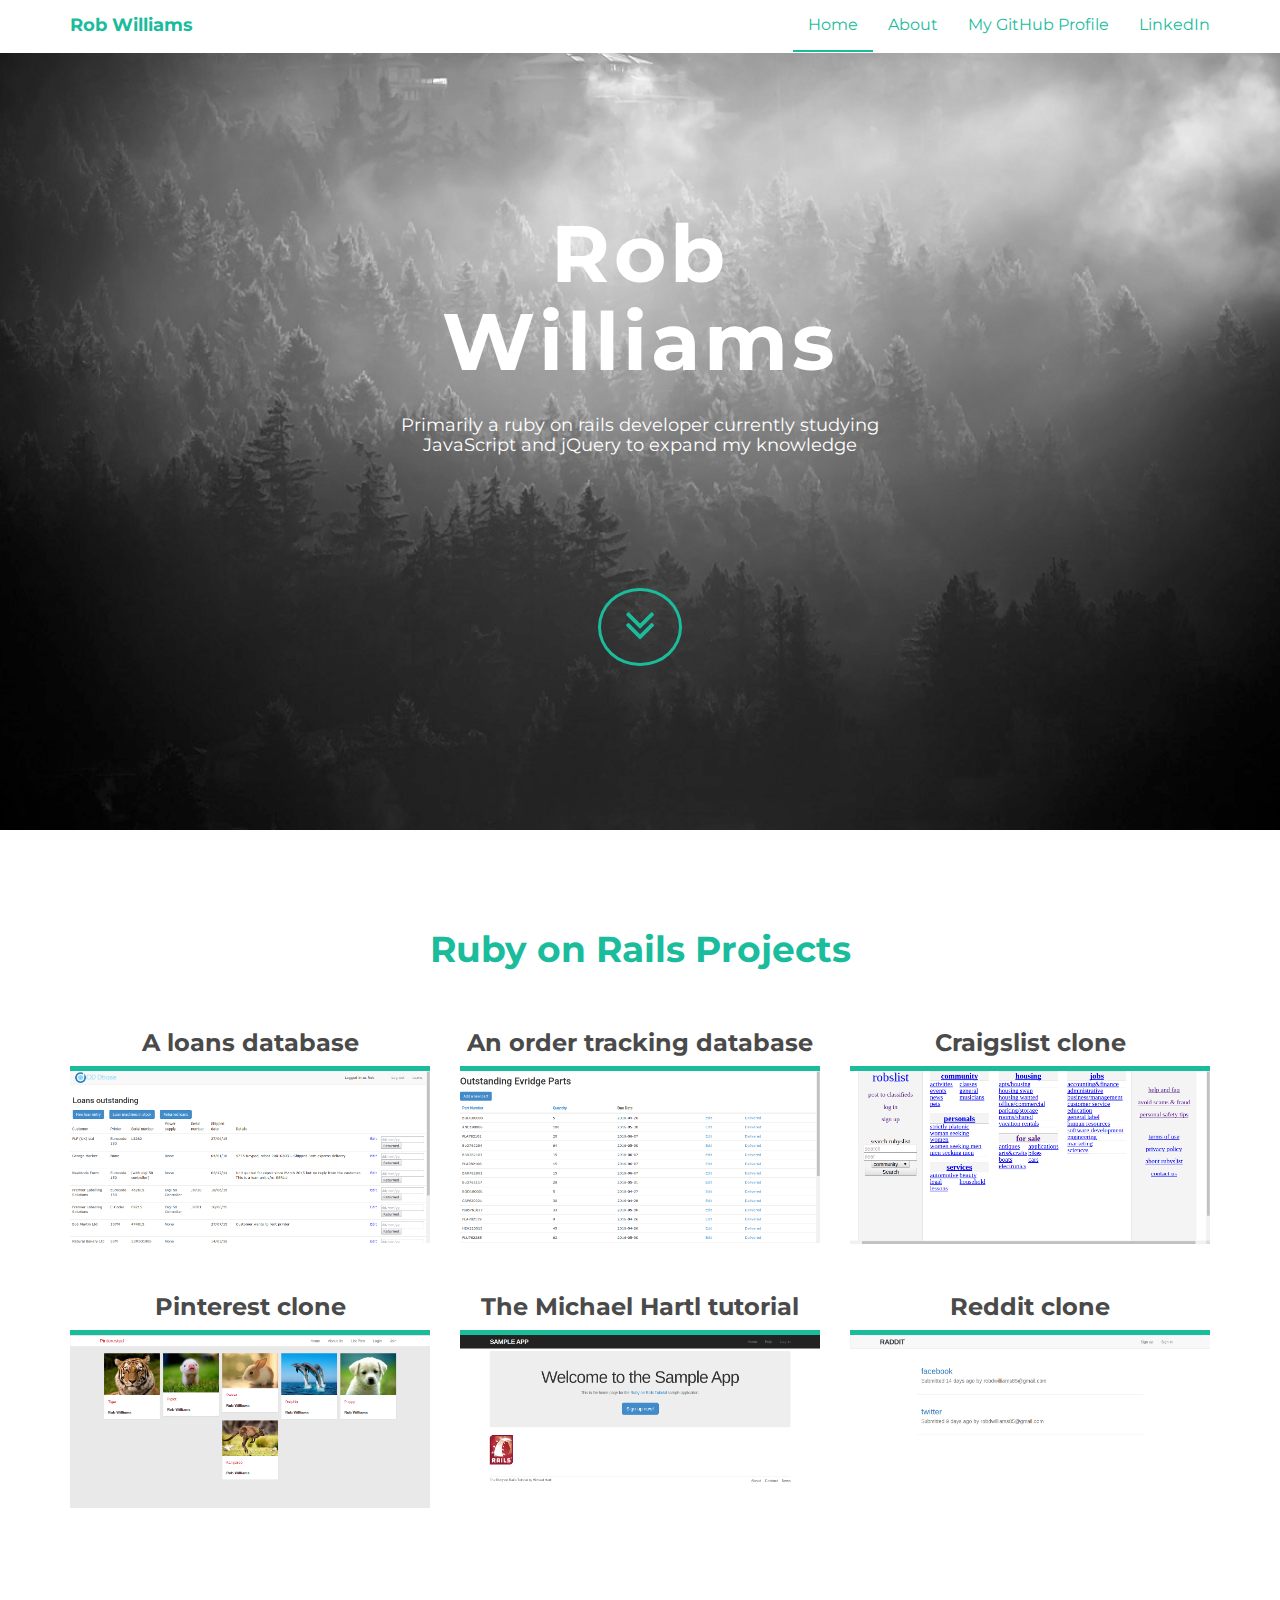
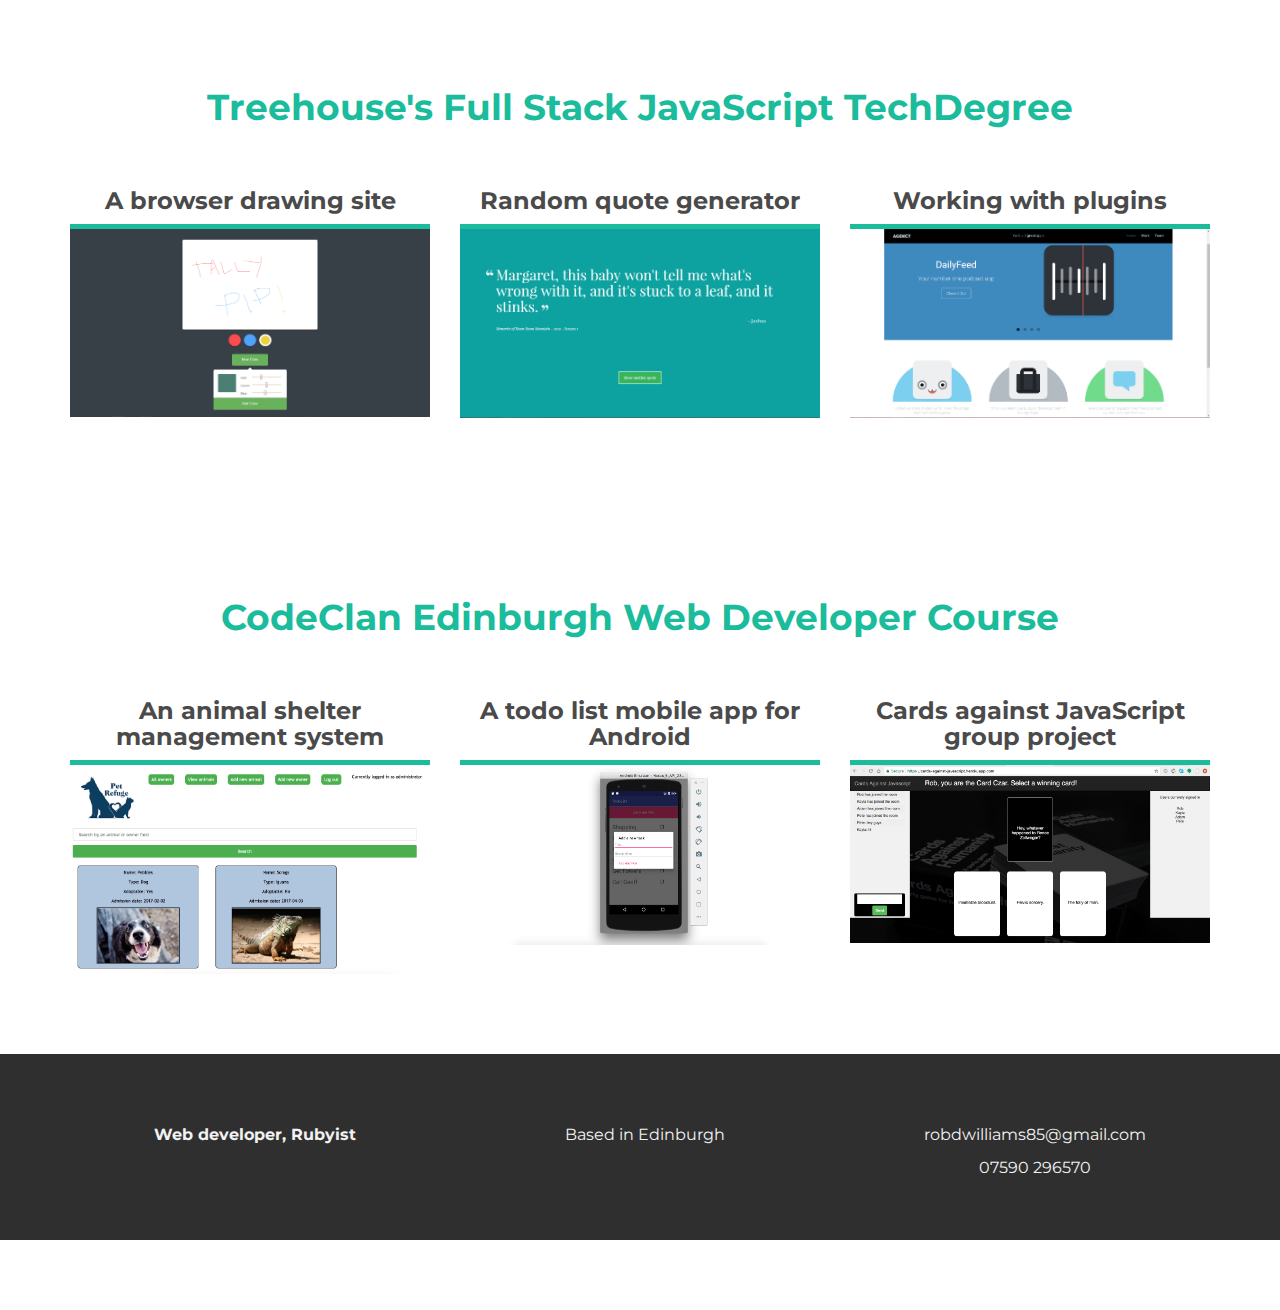
<file: index.html>
<!DOCTYPE html>
<html lang="en">
  <head>
    <meta charset="utf-8">
    <meta http-equiv="X-UA-Compatible" content="IE=edge">
    <meta name="viewport" content="width=device-width, initial-scale=1">
    <meta name="description" content="">
    <meta name="author" content="">
    <link rel="shortcut icon" href="assets/ico/favicon.ico">

    <title class = "title-header">Home | Rob Williams Web Development</title>

    <!-- Bootstrap core CSS -->
    <link href="assets/css/bootstrap.css" rel="stylesheet">

    <!-- Custom styles -->
    <link href="assets/css/style.css" rel="stylesheet">
    <link href="assets/css/font-awesome.min.css" rel="stylesheet">

  </head>

  <body>

    <!-- Static navbar -->
    <div class="navbar navbar-default navbar-fixed-top" role="navigation">
      <div class="container">
        <div class="navbar-header">
          <button type="button" class="navbar-toggle" data-toggle="collapse" data-target=".navbar-collapse">
            <span class="sr-only">Toggle navigation</span>
            <span class="icon-bar"></span>
            <span class="icon-bar"></span>
            <span class="icon-bar"></span>
          </button>
          <a class="navbar-brand" href="index.html">Rob Williams</a>
        </div>
        <div class="navbar-collapse collapse">
          <ul class="nav navbar-nav navbar-right">
            <li class="active"><a href="index.html">Home</a></li>
            <li><a href="about.html">About</a></li>
            <li><a href="https://github.com/poppashingles">My GitHub Profile</a></li>
            <li><a href="https://www.linkedin.com/in/robdwilliams/">LinkedIn</a></li>
          </ul>
        </div><!--/.nav-collapse -->
      </div>
    </div>


	<div id="headerwrap">
	    <div class="container">
			<div class="row">
				<div class="col-lg-6 col-lg-offset-3">
					<h1>Rob Williams</h1>
					<h4>Primarily a ruby on rails developer currently studying JavaScript and jQuery to expand my knowledge</h4><br>
                    <a href="#works" class="btn btn-circle quick-button">
                        <i class="fa fa-angle-double-down animated"></i>
                    </a>
				</div>
			</div><!--/row -->
	    </div> <!-- /container -->
	</div><!--/headerwrap -->

	<section id="works"></section>
	<div class="container">
		<div class="row centered mt mb">
			<h1 class = "grid-heading">Ruby on Rails Projects</h1>

			<div class="col-lg-4 col-md-4 col-sm-4 gallery">
				<h3>A loans database</h3>
				<a href="odie.html"><img src="assets/img/portfolio/loans.png" class="img-responsive gallery-img"></a>
			</div>
			<div class="col-lg-4 col-md-4 col-sm-4 gallery">
				<h3>An order tracking database</h3>
				<a href="evridge.html"><img src="assets/img/portfolio/evridge.png" class="img-responsive"></a>
			</div>
			<div class="col-lg-4 col-md-4 col-sm-4 gallery">
				<h3>Craigslist clone</h3>
				<a href="robslist.html"><img src="assets/img/portfolio/robslist2.png" class="img-responsive"></a>
			</div>
			<div class="col-lg-4 col-md-4 col-sm-4 gallery">
				<h3>Pinterest clone</h3>
				<a href="pinterested.html"><img src="assets/img/portfolio/pinterested.png" class="img-responsive"></a>
			</div>
			<div class="col-lg-4 col-md-4 col-sm-4 gallery">
				<h3>The Michael Hartl tutorial</h3>
				<a href="hartl.html"><img src="assets/img/portfolio/hartl.png" class="img-responsive"></a>
			</div>
			<div class="col-lg-4 col-md-4 col-sm-4 gallery">
				<h3>Reddit clone</h3>
				<a href="raddit.html"><img src="assets/img/portfolio/raddit.png" class="img-responsive"></a>
			</div>
		</div><!--/row -->
	</div><!--/container -->

	<div class="container">
		<div class="row centered mt mb">
			<h1 class = "grid-heading">Treehouse's Full Stack JavaScript TechDegree</h1>

			<div class="col-lg-4 col-md-4 col-sm-4 gallery">
				<h3>A browser drawing site</h3>
				<a href="sketching.html"><img src="assets/img/portfolio/sketching.png" class="img-responsive"></a>
			</div>
			<div class="col-lg-4 col-md-4 col-sm-4 gallery">
				<h3>Random quote generator</h3>
				<a href="quotes.html"><img src="assets/img/portfolio/quote.png" class="img-responsive"></a>
			</div>
			<div class="col-lg-4 col-md-4 col-sm-4 gallery">
				<h3>Working with plugins</h3>
				<a href="plugins.html"><img src="assets/img/portfolio/plugins.png" class="img-responsive"></a>
			</div>
		</div><!--/row -->
	</div><!--/container -->

  <div class="container">
    <div class="row centered mt mb">
      <h1 class = "grid-heading">CodeClan Edinburgh Web Developer Course</h1>

      <div class="col-lg-4 col-md-4 col-sm-4 gallery">
        <h3>An animal shelter management system</h3>
        <a href="petrefuge.html"><img src="assets/img/portfolio/petrefuge.png" class="img-responsive"></a>
      </div>
      <div class="col-lg-4 col-md-4 col-sm-4 gallery">
        <h3>A todo list mobile app for Android</h3>
        <a href="todolist.html"><img src="assets/img/portfolio/todolist.png" class="img-responsive"></a>
      </div>
      <div class="col-lg-4 col-md-4 col-sm-4 gallery">
        <h3>Cards against JavaScript group project</h3>
        <a href="cardsagainstjavascript.html"><img src="assets/img/portfolio/caj.png" class="img-responsive"></a>
      </div>
    </div><!--/row -->
  </div><!--/container -->

<!--
	<div id="social">
		<div class="container">
			<div class="row centered">
				<div class="col-lg-2">
					<a href="#"><i class="fa fa-dribbble"></i></a>
				</div>
				<div class="col-lg-2">
					<a href="#"><i class="fa fa-facebook"></i></a>
				</div>
				<div class="col-lg-2">
					<a href="#"><i class="fa fa-twitter"></i></a>
				</div>
				<div class="col-lg-2">
					<a href="#"><i class="fa fa-linkedin"></i></a>
				</div>
				<div class="col-lg-2">
					<a href="#"><i class="fa fa-instagram"></i></a>
				</div>
				<div class="col-lg-2">
					<a href="#"><i class="fa fa-tumblr"></i></a>
				</div>

			</div>
		</div>
	</div>
-->


	<div id="footerwrap">
		<div class="container">
			<div class="row centered">
				<div class="col-lg-4">
					<p><b>Web developer, Rubyist</b></p>
				</div>

				<div class="col-lg-4">
					<p>Based in Edinburgh</p>
				</div>

				<div class="col-lg-4">
					<p>robdwilliams85@gmail.com</p>
					<p>07590 296570</p>
				</div>
			</div>
		</div>
	</div><!--/footerwrap -->



    <!-- Bootstrap core JavaScript
    ================================================== -->
    <!-- Placed at the end of the document so the pages load faster -->
    <script src="https://ajax.googleapis.com/ajax/libs/jquery/1.11.0/jquery.min.js"></script>
    <script src="assets/js/bootstrap.min.js"></script>
  </body>
</html>
</file>
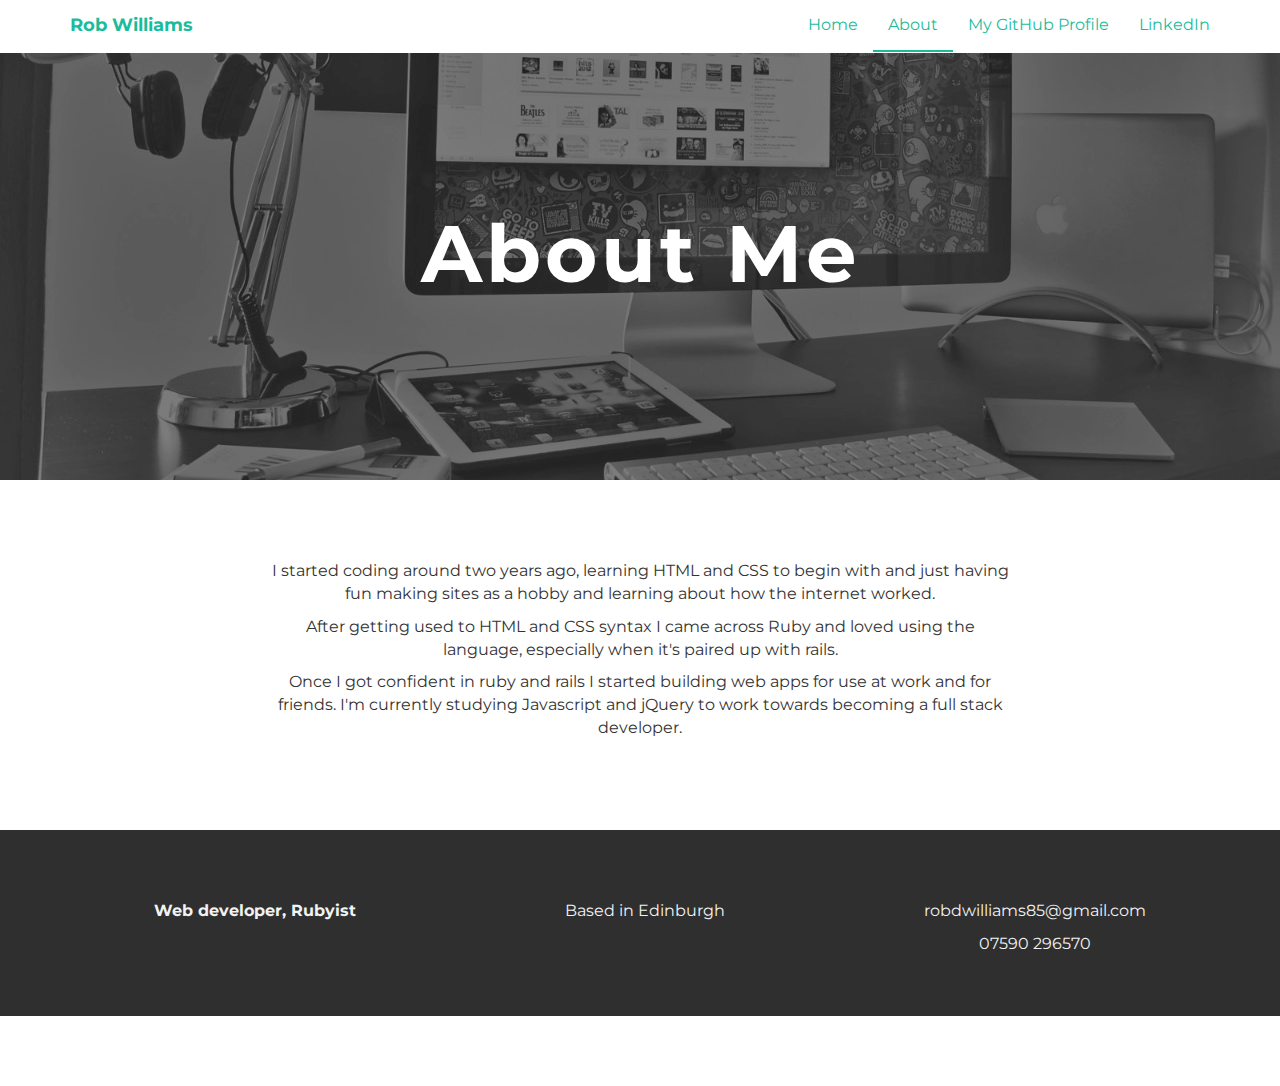
<file: about.html>
<!DOCTYPE html>
<html lang="en">
  <head>
    <meta charset="utf-8">
    <meta http-equiv="X-UA-Compatible" content="IE=edge">
    <meta name="viewport" content="width=device-width, initial-scale=1">
    <meta name="description" content="">
    <meta name="author" content="">
    <link rel="shortcut icon" href="assets/ico/favicon.ico">

    <title>About | Rob Williams Web Development</title>

    <!-- Bootstrap core CSS -->
    <link href="assets/css/bootstrap.css" rel="stylesheet">

    <!-- Custom styles for this template -->
    <link href="assets/css/style.css" rel="stylesheet">
    <link href="assets/css/font-awesome.min.css" rel="stylesheet">

    <!-- Just for debugging purposes. Don't actually copy this line! -->
    <!--[if lt IE 9]><script src="../../assets/js/ie8-responsive-file-warning.js"></script><![endif]-->

    <!-- HTML5 shim and Respond.js IE8 support of HTML5 elements and media queries -->
    <!--[if lt IE 9]>
      <script src="https://oss.maxcdn.com/libs/html5shiv/3.7.0/html5shiv.js"></script>
      <script src="https://oss.maxcdn.com/libs/respond.js/1.4.2/respond.min.js"></script>
    <![endif]-->
  </head>

  <body>

    <!-- Static navbar -->
    <div class="navbar navbar-default navbar-fixed-top" role="navigation">
      <div class="container">
        <div class="navbar-header">
          <button type="button" class="navbar-toggle" data-toggle="collapse" data-target=".navbar-collapse">
            <span class="sr-only">Toggle navigation</span>
            <span class="icon-bar"></span>
            <span class="icon-bar"></span>
            <span class="icon-bar"></span>
          </button>
          <a class="navbar-brand" href="index.html">Rob Williams</a>
        </div>
        <div class="navbar-collapse collapse">
          <ul class="nav navbar-nav navbar-right">
            <li><a href="index.html">Home</a></li>
            <li class="active"><a href="about.html">About</a></li>
            <li><a href="https://github.com/poppashingles">My GitHub Profile</a></li>
            <li><a href="https://www.linkedin.com/in/robdwilliams/">LinkedIn</a></li>
          </ul>
        </div><!--/.nav-collapse -->
      </div>
    </div>


	<div id="aboutwrap">
	    <div class="container">
			<div class="row">
				<div class="col-lg-6 col-lg-offset-3">
					<h1>About Me</h1>
				</div>
			</div><!--/row -->
	    </div> <!-- /container -->
	</div><!--/aboutwrap -->

	<div class="container">
		<div class="row centered mt mb">
			<div class="col-lg-8 col-lg-offset-2">
				<p>I started coding around two years ago, learning HTML and CSS to begin with and just having fun making sites as a hobby and learning about how the internet worked.</p>
				<p>After getting used to HTML and CSS syntax I came across Ruby and loved using the language, especially when it's paired up with rails.</p>
				<p>Once I got confident in ruby and rails I started building web apps for use at work and for friends. I'm currently studying Javascript and jQuery to work towards becoming a full stack developer.</p>
			</div>

		</div><!--/row -->
	</div><!--/container -->

<!--
	<div id="social">
		<div class="container">
			<div class="row centered">
				<div class="col-lg-2">
					<a href="#"><i class="fa fa-dribbble"></i></a>
				</div>
				<div class="col-lg-2">
					<a href="#"><i class="fa fa-facebook"></i></a>
				</div>
				<div class="col-lg-2">
					<a href="#"><i class="fa fa-twitter"></i></a>
				</div>
				<div class="col-lg-2">
					<a href="#"><i class="fa fa-linkedin"></i></a>
				</div>
				<div class="col-lg-2">
					<a href="#"><i class="fa fa-instagram"></i></a>
				</div>
				<div class="col-lg-2">
					<a href="#"><i class="fa fa-tumblr"></i></a>
				</div>

			</div>
		</div>
	</div>
-->


	<div id="footerwrap">
		<div class="container">
			<div class="row centered">
				<div class="col-lg-4">
					<p><b>Web developer, Rubyist</b></p>
				</div>

				<div class="col-lg-4">
					<p>Based in Edinburgh</p>
				</div>

				<div class="col-lg-4">
					<p>robdwilliams85@gmail.com</p>
					<p>07590 296570</p>
				</div>
			</div>
		</div>
	</div><!--/footerwrap -->



    <!-- Bootstrap core JavaScript
    ================================================== -->
    <!-- Placed at the end of the document so the pages load faster -->
    <script src="https://ajax.googleapis.com/ajax/libs/jquery/1.11.0/jquery.min.js"></script>
    <script src="assets/js/bootstrap.min.js"></script>
  </body>
</html>
</file>
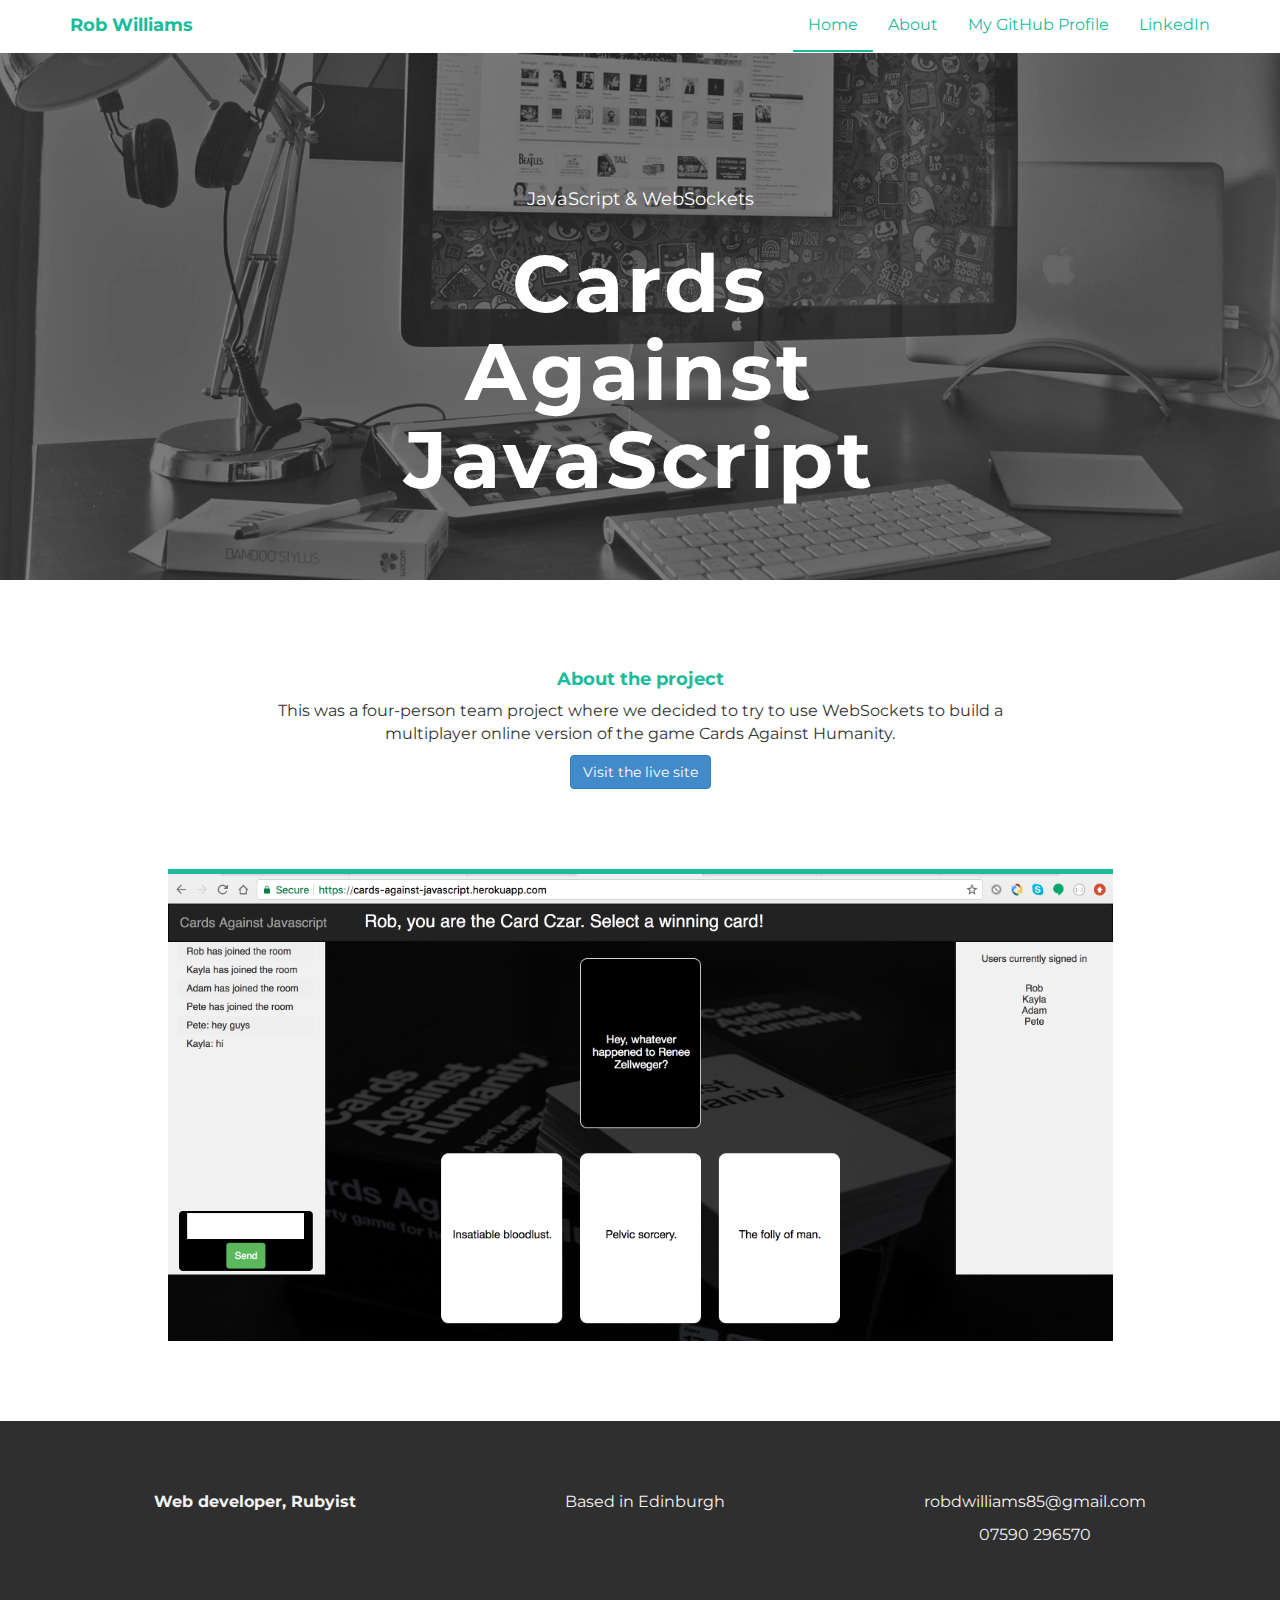
<file: cardsagainstjavascript.html>
<!DOCTYPE html>
<html lang="en">
  <head>
    <meta charset="utf-8">
    <meta http-equiv="X-UA-Compatible" content="IE=edge">
    <meta name="viewport" content="width=device-width, initial-scale=1">
    <meta name="description" content="">
    <meta name="author" content="">
    <link rel="shortcut icon" href="assets/ico/favicon.ico">

    <title>Cards Against JavaScript | Rob Williams Web Development</title>

    <!-- Bootstrap core CSS -->
    <link href="assets/css/bootstrap.css" rel="stylesheet">

    <!-- Custom styles for this template -->
    <link href="assets/css/style.css" rel="stylesheet">
    <link href="assets/css/font-awesome.min.css" rel="stylesheet">

  </head>

  <body>

    <!-- Static navbar -->
    <div class="navbar navbar-default navbar-fixed-top" role="navigation">
      <div class="container">
        <div class="navbar-header">
          <button type="button" class="navbar-toggle" data-toggle="collapse" data-target=".navbar-collapse">
            <span class="sr-only">Toggle navigation</span>
            <span class="icon-bar"></span>
            <span class="icon-bar"></span>
            <span class="icon-bar"></span>
          </button>
          <a class="navbar-brand" href="index.html">Rob Williams</a>
        </div>
        <div class="navbar-collapse collapse">
          <ul class="nav navbar-nav navbar-right">
            <li class="active"><a href="index.html">Home</a></li>
            <li><a href="about.html">About</a></li>
            <li><a href="https://github.com/poppashingles">My GitHub Profile</a></li>
            <li><a href="https://www.linkedin.com/in/robdwilliams/">LinkedIn</a></li>
          </ul>
        </div><!--/.nav-collapse -->
      </div>
    </div>


	<div id="workwrap">
	    <div class="container">
			<div class="row">
				<div class="col-lg-6 col-lg-offset-3">
					<h4>JavaScript & WebSockets</h4>
					<h1>Cards Against JavaScript</h1>
				</div>
			</div><!--/row -->
	    </div> <!-- /container -->
	</div><!--/workwrap -->

	<section id="works"></section>
	<div class="container">
		<div class="row centered mt mb">
			<div class="col-lg-8 col-lg-offset-2">
				<h4 class="grid-heading">About the project</h4>
				<p>This was a four-person team project where we decided to try to use WebSockets to build a multiplayer online version of the game Cards Against Humanity.</p>
        <a href="https://cards-against-javascript.herokuapp.com/"><button class="btn btn-primary">Visit the live site</button></a>
			</div>
			<div class="col-lg-10 col-lg-offset-1 mt largeshot">
				<img class="img-responsive" src="assets/img/portfolio/caj.png">
			</div>

		</div><!--/row -->
	</div><!--/container -->

<!--
	<div id="social">
		<div class="container">
			<div class="row centered">
				<div class="col-lg-2">
					<a href="#"><i class="fa fa-dribbble"></i></a>
				</div>
				<div class="col-lg-2">
					<a href="#"><i class="fa fa-facebook"></i></a>
				</div>
				<div class="col-lg-2">
					<a href="#"><i class="fa fa-twitter"></i></a>
				</div>
				<div class="col-lg-2">
					<a href="#"><i class="fa fa-linkedin"></i></a>
				</div>
				<div class="col-lg-2">
					<a href="#"><i class="fa fa-instagram"></i></a>
				</div>
				<div class="col-lg-2">
					<a href="#"><i class="fa fa-tumblr"></i></a>
				</div>

			</div>
		</div>
	</div>
-->


	<div id="footerwrap">
		<div class="container">
			<div class="row centered">
				<div class="col-lg-4">
					<p><b>Web developer, Rubyist</b></p>
				</div>

				<div class="col-lg-4">
					<p>Based in Edinburgh</p>
				</div>

				<div class="col-lg-4">
					<p>robdwilliams85@gmail.com</p>
					<p>07590 296570</p>
				</div>
			</div>
		</div>
	</div><!--/footerwrap -->



    <!-- Bootstrap core JavaScript
    ================================================== -->
    <!-- Placed at the end of the document so the pages load faster -->
    <script src="https://ajax.googleapis.com/ajax/libs/jquery/1.11.0/jquery.min.js"></script>
    <script src="assets/js/bootstrap.min.js"></script>
  </body>
</html>
</file>
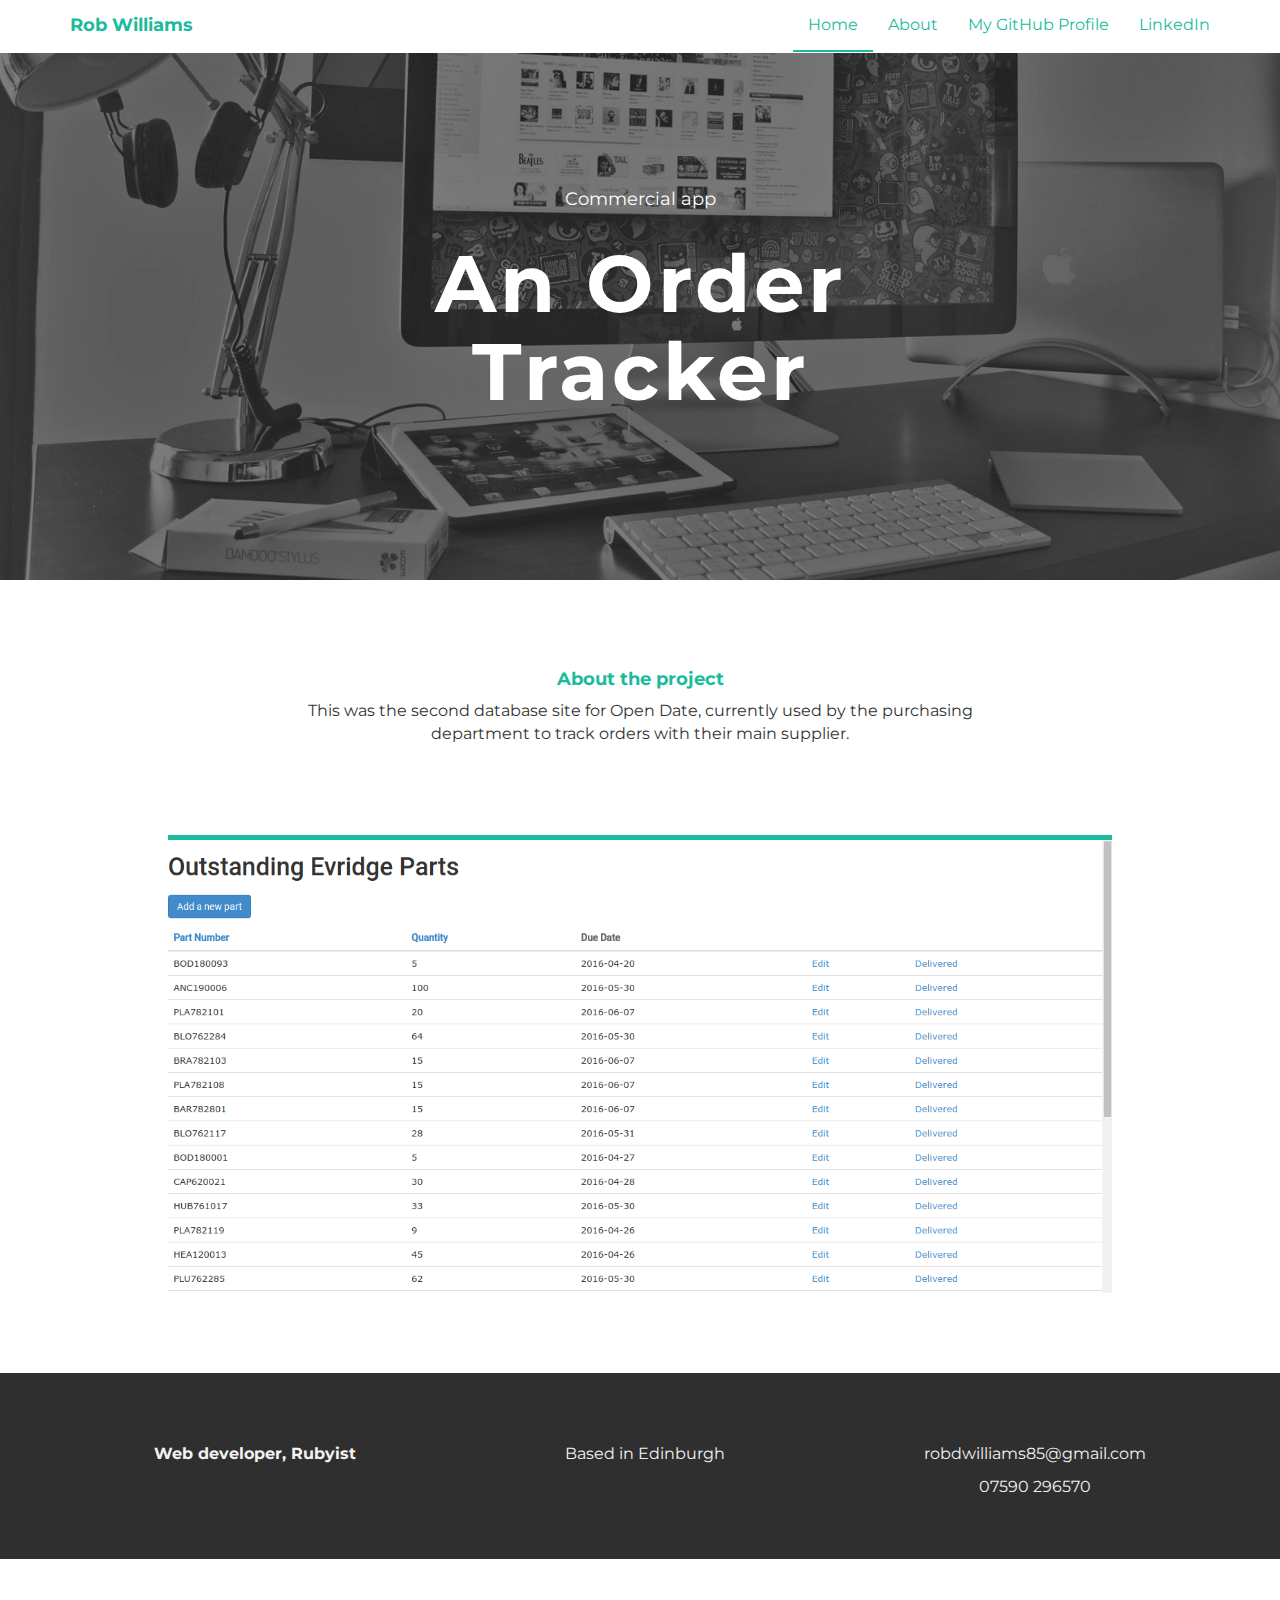
<file: evridge.html>
<!DOCTYPE html>
<html lang="en">
  <head>
    <meta charset="utf-8">
    <meta http-equiv="X-UA-Compatible" content="IE=edge">
    <meta name="viewport" content="width=device-width, initial-scale=1">
    <meta name="description" content="">
    <meta name="author" content="">
    <link rel="shortcut icon" href="assets/ico/favicon.ico">

    <title>Evridge Database | Rob Williams Web Development</title>

    <!-- Bootstrap core CSS -->
    <link href="assets/css/bootstrap.css" rel="stylesheet">

    <!-- Custom styles for this template -->
    <link href="assets/css/style.css" rel="stylesheet">
    <link href="assets/css/font-awesome.min.css" rel="stylesheet">

  </head>

  <body>

    <!-- Static navbar -->
    <div class="navbar navbar-default navbar-fixed-top" role="navigation">
      <div class="container">
        <div class="navbar-header">
          <button type="button" class="navbar-toggle" data-toggle="collapse" data-target=".navbar-collapse">
            <span class="sr-only">Toggle navigation</span>
            <span class="icon-bar"></span>
            <span class="icon-bar"></span>
            <span class="icon-bar"></span>
          </button>
          <a class="navbar-brand" href="index.html">Rob Williams</a>
        </div>
        <div class="navbar-collapse collapse">
          <ul class="nav navbar-nav navbar-right">
            <li class="active"><a href="index.html">Home</a></li>
            <li><a href="about.html">About</a></li>
            <li><a href="https://github.com/poppashingles">My GitHub Profile</a></li>
            <li><a href="https://www.linkedin.com/in/robdwilliams/">LinkedIn</a></li>
          </ul>
        </div><!--/.nav-collapse -->
      </div>
    </div>


	<div id="workwrap">
	    <div class="container">
			<div class="row">
				<div class="col-lg-6 col-lg-offset-3">
					<h4>Commercial app</h4>
					<h1>An Order Tracker</h1>
				</div>
			</div><!--/row -->
	    </div> <!-- /container -->
	</div><!--/workwrap -->

	<section id="works"></section>
	<div class="container">
		<div class="row centered mt mb">
			<div class="col-lg-8 col-lg-offset-2">
				<h4 class="grid-heading">About the project</h4>
				<p>This was the second database site for Open Date, currently used by the purchasing department to track orders with their main supplier.</p>
			</div>
			<div class="col-lg-10 col-lg-offset-1 mt largeshot">
				<img class="img-responsive" src="assets/img/portfolio/evridge.png">
			</div>

		</div><!--/row -->
	</div><!--/container -->

<!--
	<div id="social">
		<div class="container">
			<div class="row centered">
				<div class="col-lg-2">
					<a href="#"><i class="fa fa-dribbble"></i></a>
				</div>
				<div class="col-lg-2">
					<a href="#"><i class="fa fa-facebook"></i></a>
				</div>
				<div class="col-lg-2">
					<a href="#"><i class="fa fa-twitter"></i></a>
				</div>
				<div class="col-lg-2">
					<a href="#"><i class="fa fa-linkedin"></i></a>
				</div>
				<div class="col-lg-2">
					<a href="#"><i class="fa fa-instagram"></i></a>
				</div>
				<div class="col-lg-2">
					<a href="#"><i class="fa fa-tumblr"></i></a>
				</div>

			</div>
		</div>
	</div>
-->


	<div id="footerwrap">
		<div class="container">
			<div class="row centered">
				<div class="col-lg-4">
					<p><b>Web developer, Rubyist</b></p>
				</div>

				<div class="col-lg-4">
					<p>Based in Edinburgh</p>
				</div>

				<div class="col-lg-4">
					<p>robdwilliams85@gmail.com</p>
					<p>07590 296570</p>
				</div>
			</div>
		</div>
	</div><!--/footerwrap -->



    <!-- Bootstrap core JavaScript
    ================================================== -->
    <!-- Placed at the end of the document so the pages load faster -->
    <script src="https://ajax.googleapis.com/ajax/libs/jquery/1.11.0/jquery.min.js"></script>
    <script src="assets/js/bootstrap.min.js"></script>
  </body>
</html>
</file>
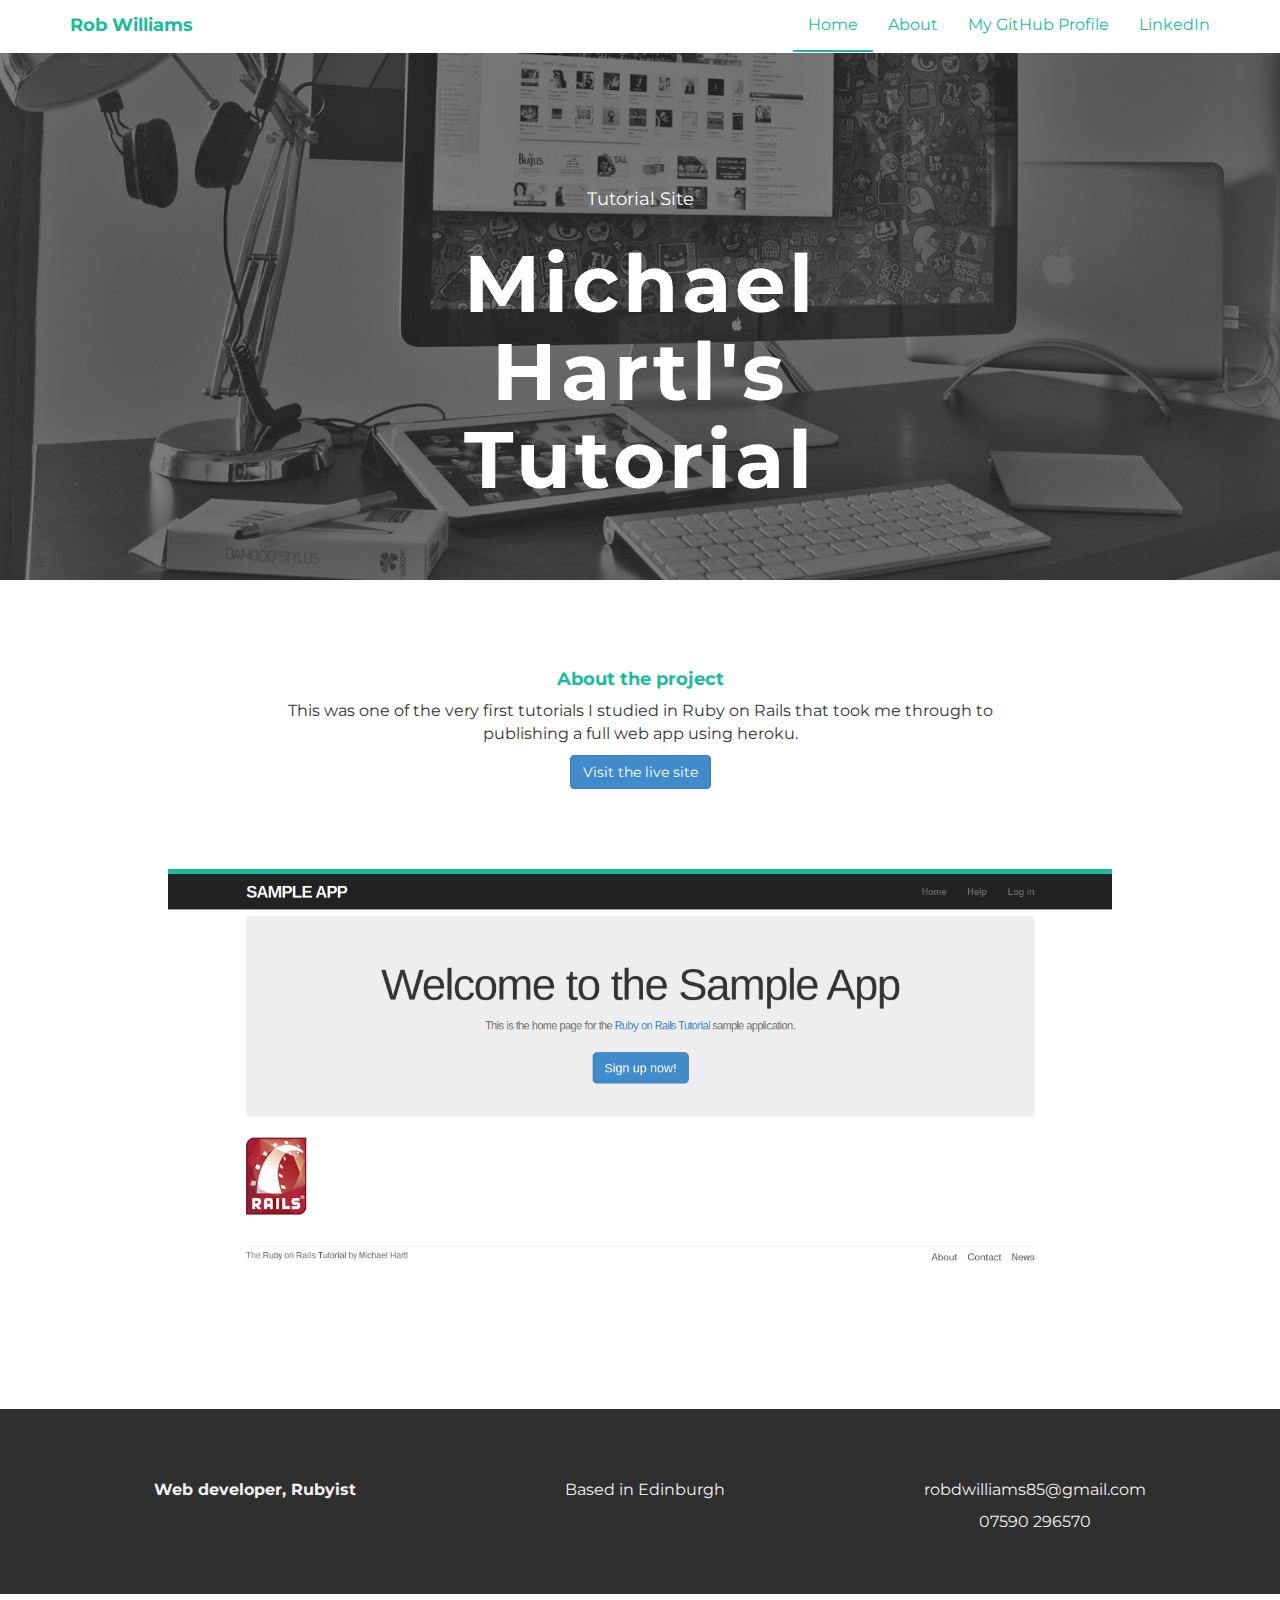
<file: hartl.html>
<!DOCTYPE html>
<html lang="en">
  <head>
    <meta charset="utf-8">
    <meta http-equiv="X-UA-Compatible" content="IE=edge">
    <meta name="viewport" content="width=device-width, initial-scale=1">
    <meta name="description" content="">
    <meta name="author" content="">
    <link rel="shortcut icon" href="assets/ico/favicon.ico">

    <title>Michael Hartl Ruby on Rails Tutorial | Rob Williams Web Development</title>

    <!-- Bootstrap core CSS -->
    <link href="assets/css/bootstrap.css" rel="stylesheet">

    <!-- Custom styles for this template -->
    <link href="assets/css/style.css" rel="stylesheet">
    <link href="assets/css/font-awesome.min.css" rel="stylesheet">

    <!-- Just for debugging purposes. Don't actually copy this line! -->
    <!--[if lt IE 9]><script src="../../assets/js/ie8-responsive-file-warning.js"></script><![endif]-->

    <!-- HTML5 shim and Respond.js IE8 support of HTML5 elements and media queries -->
    <!--[if lt IE 9]>
      <script src="https://oss.maxcdn.com/libs/html5shiv/3.7.0/html5shiv.js"></script>
      <script src="https://oss.maxcdn.com/libs/respond.js/1.4.2/respond.min.js"></script>
    <![endif]-->
  </head>

  <body>

    <!-- Static navbar -->
    <div class="navbar navbar-default navbar-fixed-top" role="navigation">
      <div class="container">
        <div class="navbar-header">
          <button type="button" class="navbar-toggle" data-toggle="collapse" data-target=".navbar-collapse">
            <span class="sr-only">Toggle navigation</span>
            <span class="icon-bar"></span>
            <span class="icon-bar"></span>
            <span class="icon-bar"></span>
          </button>
          <a class="navbar-brand" href="index.html">Rob Williams</a>
        </div>
        <div class="navbar-collapse collapse">
          <ul class="nav navbar-nav navbar-right">
            <li class="active"><a href="index.html">Home</a></li>
            <li><a href="about.html">About</a></li>
            <li><a href="https://github.com/poppashingles">My GitHub Profile</a></li>
            <li><a href="https://www.linkedin.com/in/robdwilliams/">LinkedIn</a></li>
          </ul>
        </div><!--/.nav-collapse -->
      </div>
    </div>


	<div id="workwrap">
	    <div class="container">
			<div class="row">
				<div class="col-lg-6 col-lg-offset-3">
					<h4>Tutorial Site</h4>
					<h1>Michael Hartl's Tutorial</h1>
				</div>
			</div><!--/row -->
	    </div> <!-- /container -->
	</div><!--/workwrap -->

	<section id="works"></section>
	<div class="container">
		<div class="row centered mt mb">
			<div class="col-lg-8 col-lg-offset-2">
				<h4 class="grid-heading">About the project</h4>
				<p>This was one of the very first tutorials I studied in Ruby on Rails that took me through to publishing a full web app using heroku.</p>
				<a href="https://afternoon-reef-3860.herokuapp.com/"><button class="btn btn-primary">Visit the live site</button></a>
			</div>
			<div class="col-lg-10 col-lg-offset-1 mt largeshot">
				<img class="img-responsive" src="assets/img/portfolio/hartl.png">
			</div>

		</div><!--/row -->
	</div><!--/container -->

<!--
	<div id="social">
		<div class="container">
			<div class="row centered">
				<div class="col-lg-2">
					<a href="#"><i class="fa fa-dribbble"></i></a>
				</div>
				<div class="col-lg-2">
					<a href="#"><i class="fa fa-facebook"></i></a>
				</div>
				<div class="col-lg-2">
					<a href="#"><i class="fa fa-twitter"></i></a>
				</div>
				<div class="col-lg-2">
					<a href="#"><i class="fa fa-linkedin"></i></a>
				</div>
				<div class="col-lg-2">
					<a href="#"><i class="fa fa-instagram"></i></a>
				</div>
				<div class="col-lg-2">
					<a href="#"><i class="fa fa-tumblr"></i></a>
				</div>

			</div>
		</div>
	</div>
-->


	<div id="footerwrap">
		<div class="container">
			<div class="row centered">
				<div class="col-lg-4">
					<p><b>Web developer, Rubyist</b></p>
				</div>

				<div class="col-lg-4">
					<p>Based in Edinburgh</p>
				</div>

				<div class="col-lg-4">
					<p>robdwilliams85@gmail.com</p>
					<p>07590 296570</p>
				</div>
			</div>
		</div>
	</div><!--/footerwrap -->



    <!-- Bootstrap core JavaScript
    ================================================== -->
    <!-- Placed at the end of the document so the pages load faster -->
    <script src="https://ajax.googleapis.com/ajax/libs/jquery/1.11.0/jquery.min.js"></script>
    <script src="assets/js/bootstrap.min.js"></script>
  </body>
</html>
</file>
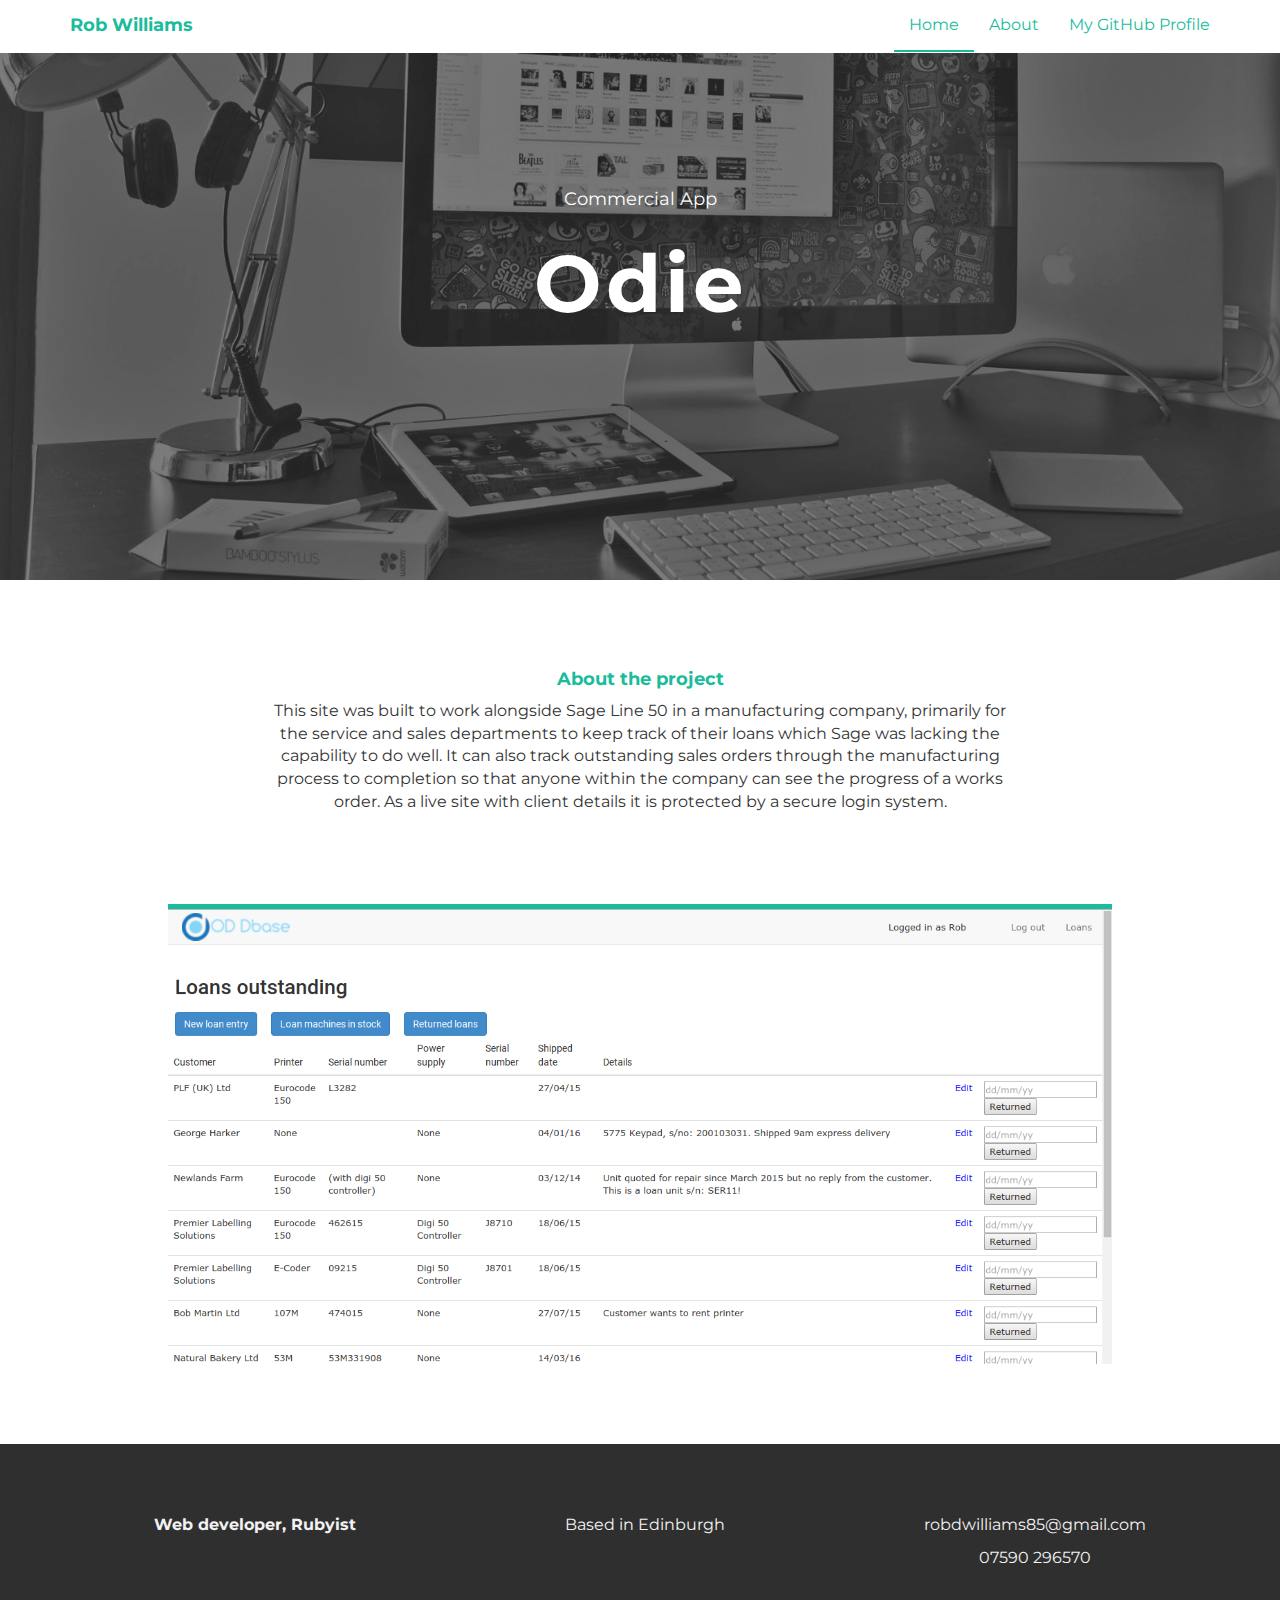
<file: odie.html>
<!DOCTYPE html>
<html lang="en">
  <head>
    <meta charset="utf-8">
    <meta http-equiv="X-UA-Compatible" content="IE=edge">
    <meta name="viewport" content="width=device-width, initial-scale=1">
    <meta name="description" content="">
    <meta name="author" content="">
    <link rel="shortcut icon" href="assets/ico/favicon.ico">

    <title>Odie Database | Rob Williams Web Development</title>

    <!-- Bootstrap core CSS -->
    <link href="assets/css/bootstrap.css" rel="stylesheet">

    <!-- Custom styles for this template -->
    <link href="assets/css/style.css" rel="stylesheet">
    <link href="assets/css/font-awesome.min.css" rel="stylesheet">

    <!-- Just for debugging purposes. Don't actually copy this line! -->
    <!--[if lt IE 9]><script src="../../assets/js/ie8-responsive-file-warning.js"></script><![endif]-->

    <!-- HTML5 shim and Respond.js IE8 support of HTML5 elements and media queries -->
    <!--[if lt IE 9]>
      <script src="https://oss.maxcdn.com/libs/html5shiv/3.7.0/html5shiv.js"></script>
      <script src="https://oss.maxcdn.com/libs/respond.js/1.4.2/respond.min.js"></script>
    <![endif]-->
  </head>

  <body>

    <!-- Static navbar -->
    <div class="navbar navbar-default navbar-fixed-top" role="navigation">
      <div class="container">
        <div class="navbar-header">
          <button type="button" class="navbar-toggle" data-toggle="collapse" data-target=".navbar-collapse">
            <span class="sr-only">Toggle navigation</span>
            <span class="icon-bar"></span>
            <span class="icon-bar"></span>
            <span class="icon-bar"></span>
          </button>
          <a class="navbar-brand" href="index.html">Rob Williams</a>
        </div>
        <div class="navbar-collapse collapse">
          <ul class="nav navbar-nav navbar-right">
            <li class="active"><a href="index.html">Home</a></li>
            <li><a href="about.html">About</a></li>
            <li><a href="https://github.com/poppashingles">My GitHub Profile</a></li>
          </ul>
        </div><!--/.nav-collapse -->
      </div>
    </div>


	<div id="workwrap">
	    <div class="container">
			<div class="row">
				<div class="col-lg-6 col-lg-offset-3">
					<h4>Commercial App</h4>
					<h1>Odie</h1>
				</div>
			</div><!--/row -->
	    </div> <!-- /container -->
	</div><!--/workwrap -->
	
	<section id="works"></section>
	<div class="container">
		<div class="row centered mt mb">
			<div class="col-lg-8 col-lg-offset-2">
				<h4 class="grid-heading">About the project</h4>
				<p>This site was built to work alongside Sage Line 50 in a manufacturing company, primarily for the service and sales departments to keep track of their loans which Sage was lacking the capability to do well. It can also track outstanding sales orders through the manufacturing process to completion so that anyone within the company can see the progress of a works order. As a live site with client details it is protected by a secure login system.</p>
			</div>
			<div class="col-lg-10 col-lg-offset-1 mt largeshot">
				<img class="img-responsive" src="assets/img/portfolio/odie2.png">
			</div>

		</div><!--/row -->
	</div><!--/container -->
	
<!--	
	<div id="social">
		<div class="container">
			<div class="row centered">
				<div class="col-lg-2">
					<a href="#"><i class="fa fa-dribbble"></i></a>
				</div>
				<div class="col-lg-2">
					<a href="#"><i class="fa fa-facebook"></i></a>
				</div>
				<div class="col-lg-2">
					<a href="#"><i class="fa fa-twitter"></i></a>
				</div>
				<div class="col-lg-2">
					<a href="#"><i class="fa fa-linkedin"></i></a>
				</div>
				<div class="col-lg-2">
					<a href="#"><i class="fa fa-instagram"></i></a>
				</div>
				<div class="col-lg-2">
					<a href="#"><i class="fa fa-tumblr"></i></a>
				</div>
			
			</div>
		</div>
	</div>
-->


	<div id="footerwrap">
		<div class="container">
			<div class="row centered">
				<div class="col-lg-4">
					<p><b>Web developer, Rubyist</b></p>
				</div>
			
				<div class="col-lg-4">
					<p>Based in Edinburgh</p>
				</div>
				
				<div class="col-lg-4">
					<p>robdwilliams85@gmail.com</p>
					<p>07590 296570</p>
				</div>
			</div>
		</div>
	</div><!--/footerwrap -->
	


    <!-- Bootstrap core JavaScript
    ================================================== -->
    <!-- Placed at the end of the document so the pages load faster -->
    <script src="https://ajax.googleapis.com/ajax/libs/jquery/1.11.0/jquery.min.js"></script>
    <script src="assets/js/bootstrap.min.js"></script>
  </body>
</html>
</file>
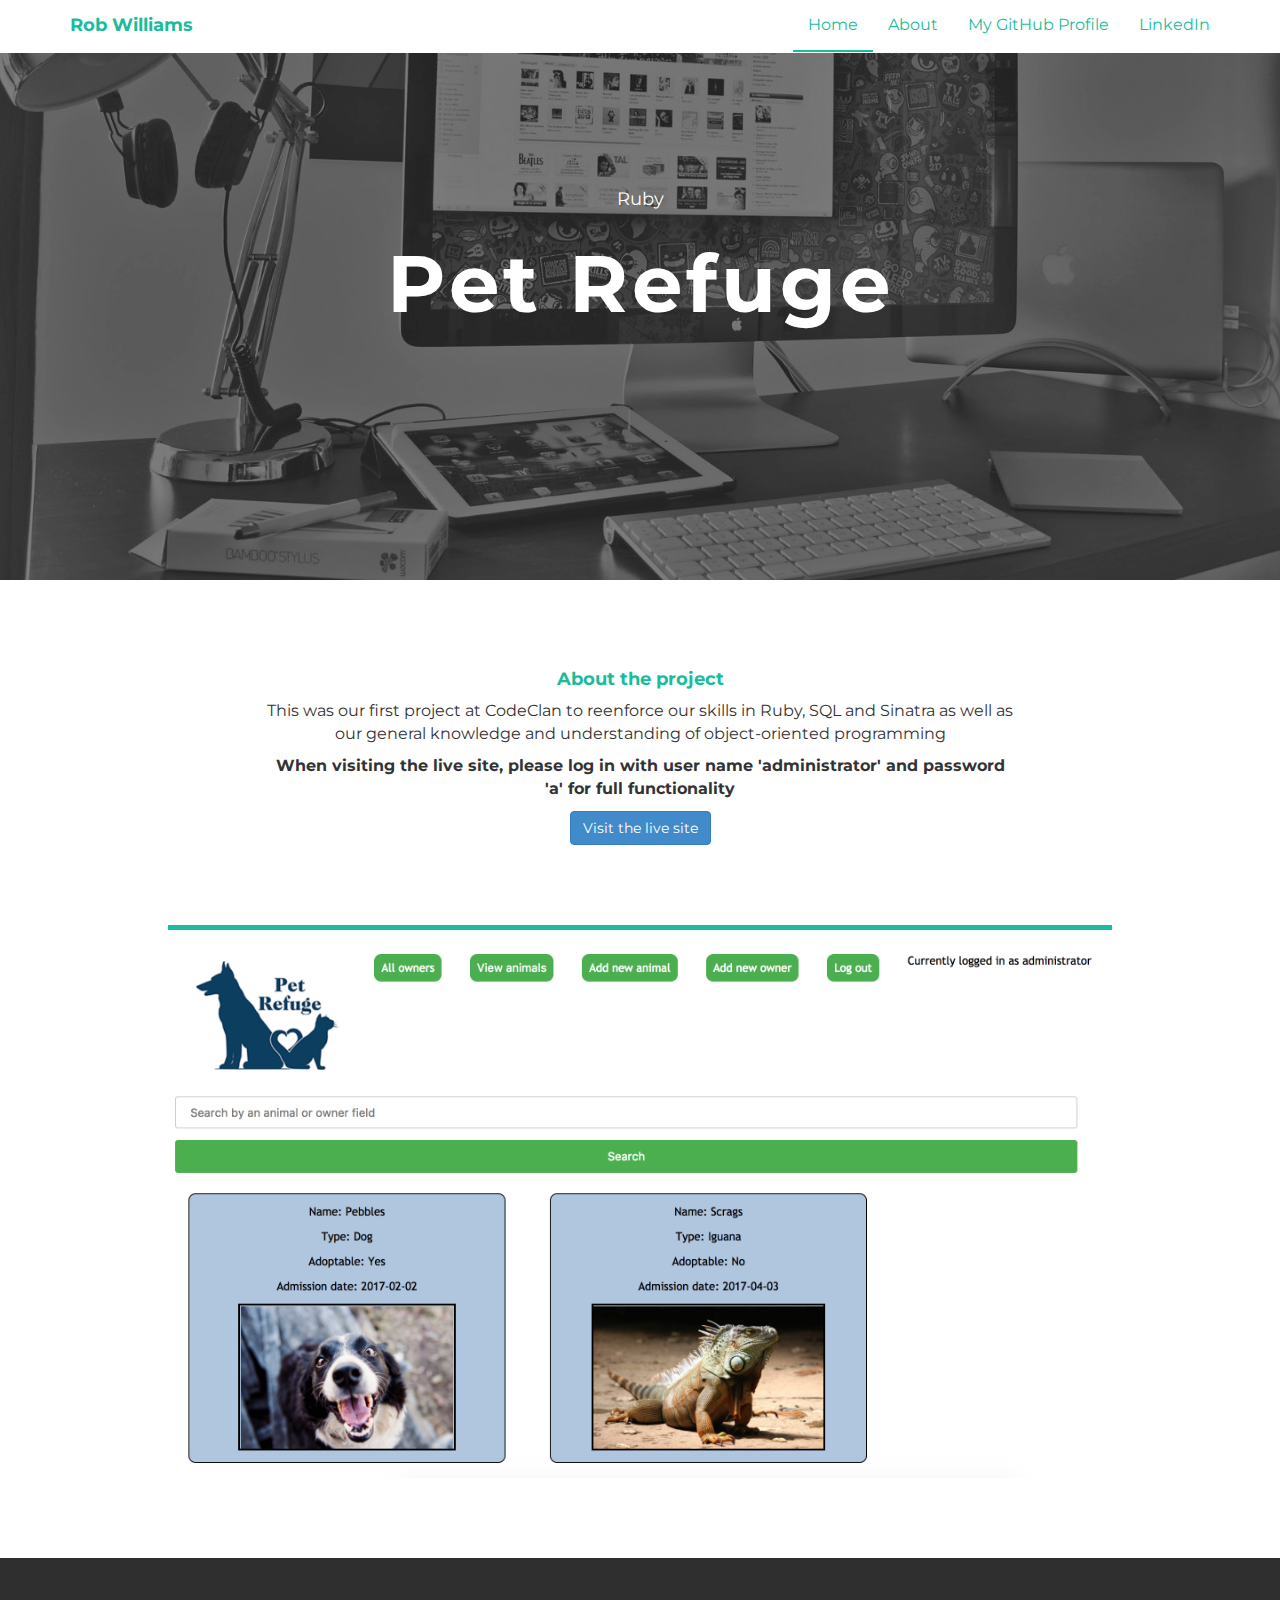
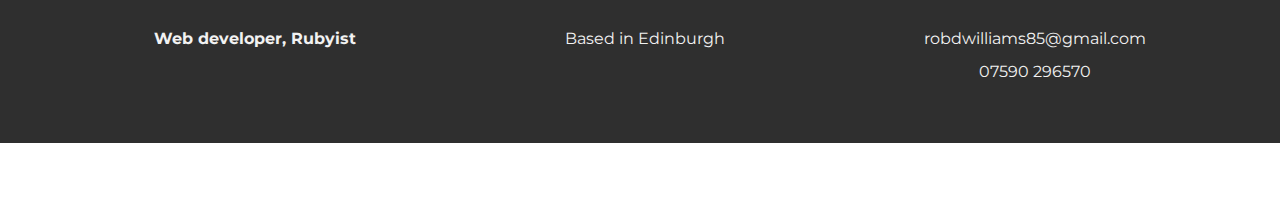
<file: petrefuge.html>
<!DOCTYPE html>
<html lang="en">
  <head>
    <meta charset="utf-8">
    <meta http-equiv="X-UA-Compatible" content="IE=edge">
    <meta name="viewport" content="width=device-width, initial-scale=1">
    <meta name="description" content="">
    <meta name="author" content="">
    <link rel="shortcut icon" href="assets/ico/favicon.ico">

    <title>Pet Refuge - An Animal Shelter Management System | Rob Williams Web Development</title>

    <!-- Bootstrap core CSS -->
    <link href="assets/css/bootstrap.css" rel="stylesheet">

    <!-- Custom styles for this template -->
    <link href="assets/css/style.css" rel="stylesheet">
    <link href="assets/css/font-awesome.min.css" rel="stylesheet">

    <!-- Just for debugging purposes. Don't actually copy this line! -->
    <!--[if lt IE 9]><script src="../../assets/js/ie8-responsive-file-warning.js"></script><![endif]-->

    <!-- HTML5 shim and Respond.js IE8 support of HTML5 elements and media queries -->
    <!--[if lt IE 9]>
      <script src="https://oss.maxcdn.com/libs/html5shiv/3.7.0/html5shiv.js"></script>
      <script src="https://oss.maxcdn.com/libs/respond.js/1.4.2/respond.min.js"></script>
    <![endif]-->
  </head>

  <body>

    <!-- Static navbar -->
    <div class="navbar navbar-default navbar-fixed-top" role="navigation">
      <div class="container">
        <div class="navbar-header">
          <button type="button" class="navbar-toggle" data-toggle="collapse" data-target=".navbar-collapse">
            <span class="sr-only">Toggle navigation</span>
            <span class="icon-bar"></span>
            <span class="icon-bar"></span>
            <span class="icon-bar"></span>
          </button>
          <a class="navbar-brand" href="index.html">Rob Williams</a>
        </div>
        <div class="navbar-collapse collapse">
          <ul class="nav navbar-nav navbar-right">
            <li class="active"><a href="index.html">Home</a></li>
            <li><a href="about.html">About</a></li>
            <li><a href="https://github.com/poppashingles">My GitHub Profile</a></li>
            <li><a href="https://www.linkedin.com/in/robdwilliams/">LinkedIn</a></li>
          </ul>
        </div><!--/.nav-collapse -->
      </div>
    </div>


	<div id="workwrap">
	    <div class="container">
			<div class="row">
				<div class="col-lg-6 col-lg-offset-3">
					<h4>Ruby</h4>
					<h1>Pet Refuge</h1>
				</div>
			</div><!--/row -->
	    </div> <!-- /container -->
	</div><!--/workwrap -->

	<section id="works"></section>
	<div class="container">
		<div class="row centered mt mb">
			<div class="col-lg-8 col-lg-offset-2">
				<h4 class="grid-heading">About the project</h4>
				<p>This was our first project at CodeClan to reenforce our skills in Ruby, SQL and Sinatra as well as our general knowledge and understanding of object-oriented programming</p>
        <p><strong>When visiting the live site, please log in with user name 'administrator' and password 'a' for full functionality</strong></p>
				<a href="https://petrefuge.herokuapp.com"><button class="btn btn-primary">Visit the live site</button></a>
			</div>
			<div class="col-lg-10 col-lg-offset-1 mt largeshot">
				<img class="img-responsive" src="assets/img/portfolio/petrefuge.png">
			</div>

		</div><!--/row -->
	</div><!--/container -->

<!--
	<div id="social">
		<div class="container">
			<div class="row centered">
				<div class="col-lg-2">
					<a href="#"><i class="fa fa-dribbble"></i></a>
				</div>
				<div class="col-lg-2">
					<a href="#"><i class="fa fa-facebook"></i></a>
				</div>
				<div class="col-lg-2">
					<a href="#"><i class="fa fa-twitter"></i></a>
				</div>
				<div class="col-lg-2">
					<a href="#"><i class="fa fa-linkedin"></i></a>
				</div>
				<div class="col-lg-2">
					<a href="#"><i class="fa fa-instagram"></i></a>
				</div>
				<div class="col-lg-2">
					<a href="#"><i class="fa fa-tumblr"></i></a>
				</div>

			</div>
		</div>
	</div>
-->


	<div id="footerwrap">
		<div class="container">
			<div class="row centered">
				<div class="col-lg-4">
					<p><b>Web developer, Rubyist</b></p>
				</div>

				<div class="col-lg-4">
					<p>Based in Edinburgh</p>
				</div>

				<div class="col-lg-4">
					<p>robdwilliams85@gmail.com</p>
					<p>07590 296570</p>
				</div>
			</div>
		</div>
	</div><!--/footerwrap -->



    <!-- Bootstrap core JavaScript
    ================================================== -->
    <!-- Placed at the end of the document so the pages load faster -->
    <script src="https://ajax.googleapis.com/ajax/libs/jquery/1.11.0/jquery.min.js"></script>
    <script src="assets/js/bootstrap.min.js"></script>
  </body>
</html>
</file>
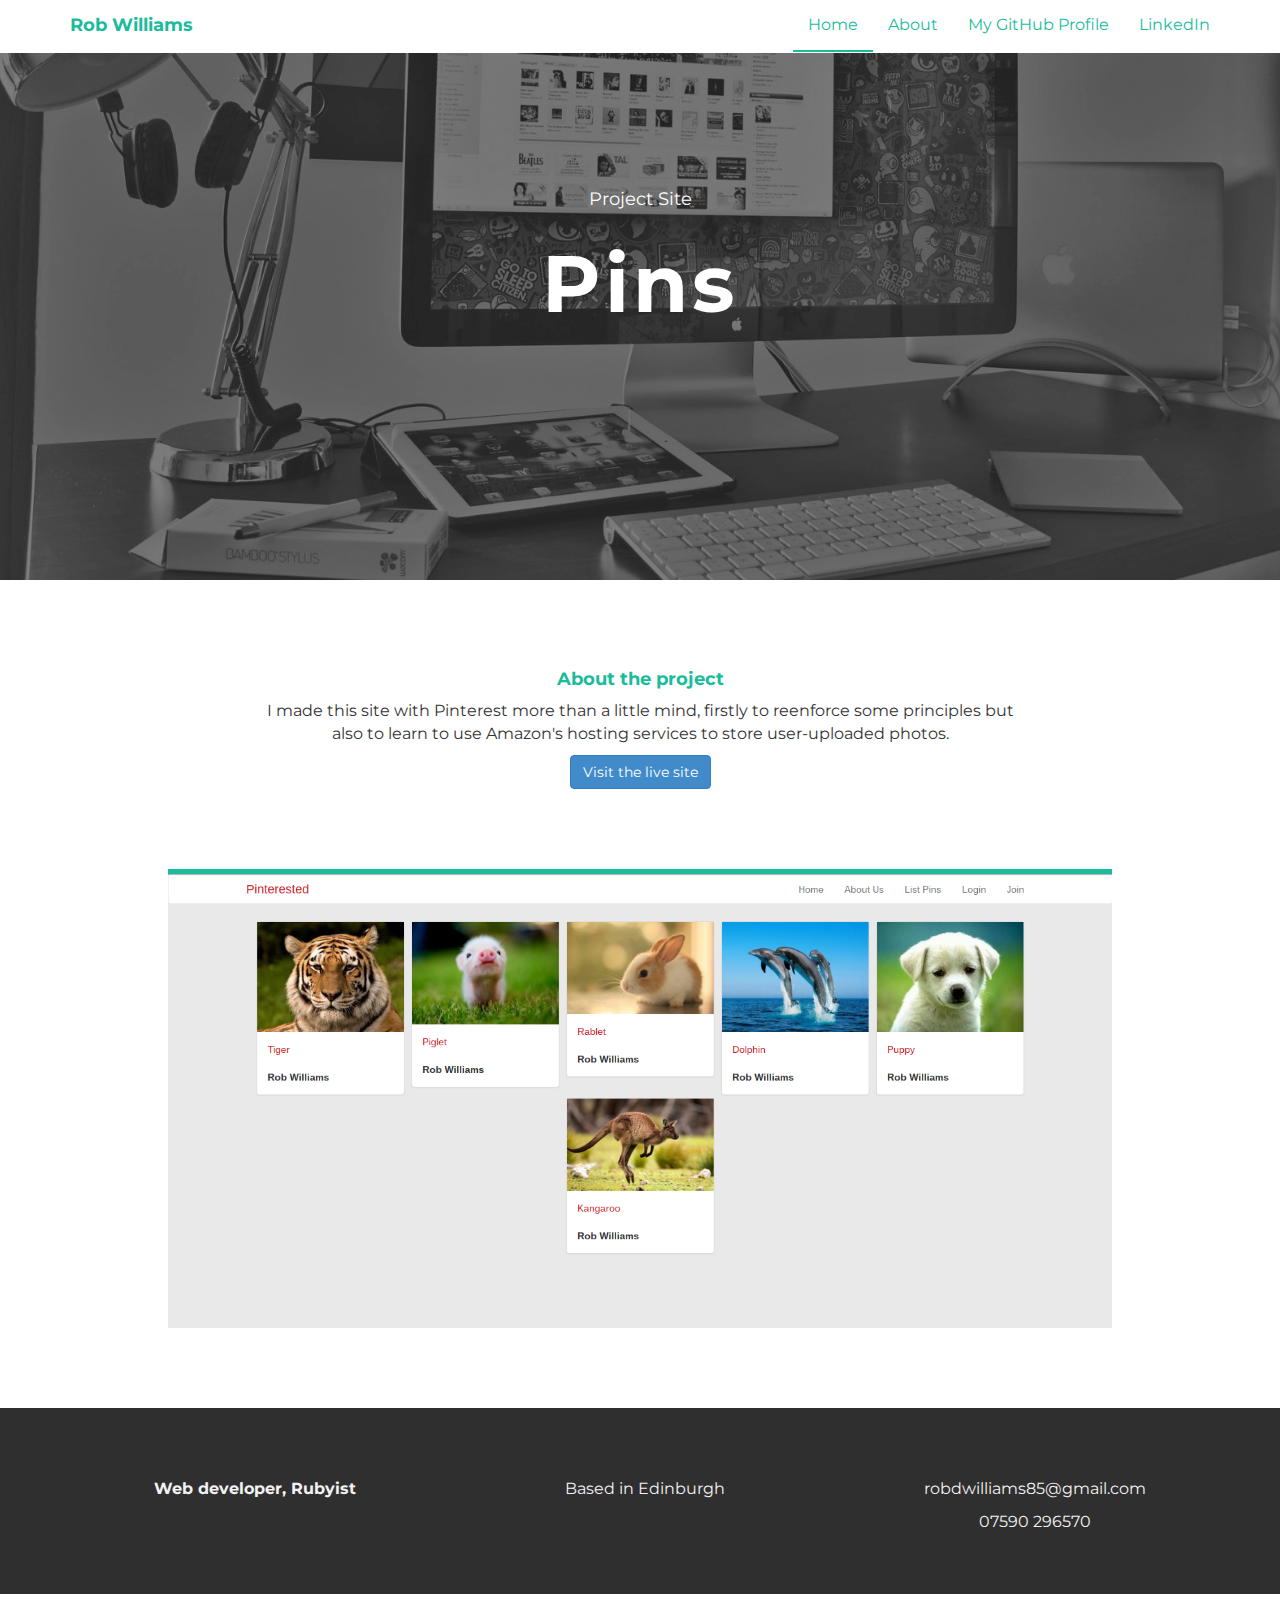
<file: pinterested.html>
<!DOCTYPE html>
<html lang="en">
  <head>
    <meta charset="utf-8">
    <meta http-equiv="X-UA-Compatible" content="IE=edge">
    <meta name="viewport" content="width=device-width, initial-scale=1">
    <meta name="description" content="">
    <meta name="author" content="">
    <link rel="shortcut icon" href="assets/ico/favicon.ico">

    <title>Pinterested - A Pinterest Clone | Rob Williams Web Development</title>

    <!-- Bootstrap core CSS -->
    <link href="assets/css/bootstrap.css" rel="stylesheet">

    <!-- Custom styles for this template -->
    <link href="assets/css/style.css" rel="stylesheet">
    <link href="assets/css/font-awesome.min.css" rel="stylesheet">

    <!-- Just for debugging purposes. Don't actually copy this line! -->
    <!--[if lt IE 9]><script src="../../assets/js/ie8-responsive-file-warning.js"></script><![endif]-->

    <!-- HTML5 shim and Respond.js IE8 support of HTML5 elements and media queries -->
    <!--[if lt IE 9]>
      <script src="https://oss.maxcdn.com/libs/html5shiv/3.7.0/html5shiv.js"></script>
      <script src="https://oss.maxcdn.com/libs/respond.js/1.4.2/respond.min.js"></script>
    <![endif]-->
  </head>

  <body>

    <!-- Static navbar -->
    <div class="navbar navbar-default navbar-fixed-top" role="navigation">
      <div class="container">
        <div class="navbar-header">
          <button type="button" class="navbar-toggle" data-toggle="collapse" data-target=".navbar-collapse">
            <span class="sr-only">Toggle navigation</span>
            <span class="icon-bar"></span>
            <span class="icon-bar"></span>
            <span class="icon-bar"></span>
          </button>
          <a class="navbar-brand" href="index.html">Rob Williams</a>
        </div>
        <div class="navbar-collapse collapse">
          <ul class="nav navbar-nav navbar-right">
            <li class="active"><a href="index.html">Home</a></li>
            <li><a href="about.html">About</a></li>
            <li><a href="https://github.com/poppashingles">My GitHub Profile</a></li>
            <li><a href="https://www.linkedin.com/in/robdwilliams/">LinkedIn</a></li>
          </ul>
        </div><!--/.nav-collapse -->
      </div>
    </div>


	<div id="workwrap">
	    <div class="container">
			<div class="row">
				<div class="col-lg-6 col-lg-offset-3">
					<h4>Project Site</h4>
					<h1>Pins</h1>
				</div>
			</div><!--/row -->
	    </div> <!-- /container -->
	</div><!--/workwrap -->

	<section id="works"></section>
	<div class="container">
		<div class="row centered mt mb">
			<div class="col-lg-8 col-lg-offset-2">
				<h4 class="grid-heading">About the project</h4>
				<p>I made this site with Pinterest more than a little mind, firstly to reenforce some principles but also to learn to use Amazon's hosting services to store user-uploaded photos.</p>
				<a href="https://appywapp.herokuapp.com/"><button class="btn btn-primary">Visit the live site</button></a>
			</div>
			<div class="col-lg-10 col-lg-offset-1 mt largeshot">
				<img class="img-responsive" src="assets/img/portfolio/pinterested.png">
			</div>

		</div><!--/row -->
	</div><!--/container -->

<!--
	<div id="social">
		<div class="container">
			<div class="row centered">
				<div class="col-lg-2">
					<a href="#"><i class="fa fa-dribbble"></i></a>
				</div>
				<div class="col-lg-2">
					<a href="#"><i class="fa fa-facebook"></i></a>
				</div>
				<div class="col-lg-2">
					<a href="#"><i class="fa fa-twitter"></i></a>
				</div>
				<div class="col-lg-2">
					<a href="#"><i class="fa fa-linkedin"></i></a>
				</div>
				<div class="col-lg-2">
					<a href="#"><i class="fa fa-instagram"></i></a>
				</div>
				<div class="col-lg-2">
					<a href="#"><i class="fa fa-tumblr"></i></a>
				</div>

			</div>
		</div>
	</div>
-->


	<div id="footerwrap">
		<div class="container">
			<div class="row centered">
				<div class="col-lg-4">
					<p><b>Web developer, Rubyist</b></p>
				</div>

				<div class="col-lg-4">
					<p>Based in Edinburgh</p>
				</div>

				<div class="col-lg-4">
					<p>robdwilliams85@gmail.com</p>
					<p>07590 296570</p>
				</div>
			</div>
		</div>
	</div><!--/footerwrap -->



    <!-- Bootstrap core JavaScript
    ================================================== -->
    <!-- Placed at the end of the document so the pages load faster -->
    <script src="https://ajax.googleapis.com/ajax/libs/jquery/1.11.0/jquery.min.js"></script>
    <script src="assets/js/bootstrap.min.js"></script>
  </body>
</html>
</file>
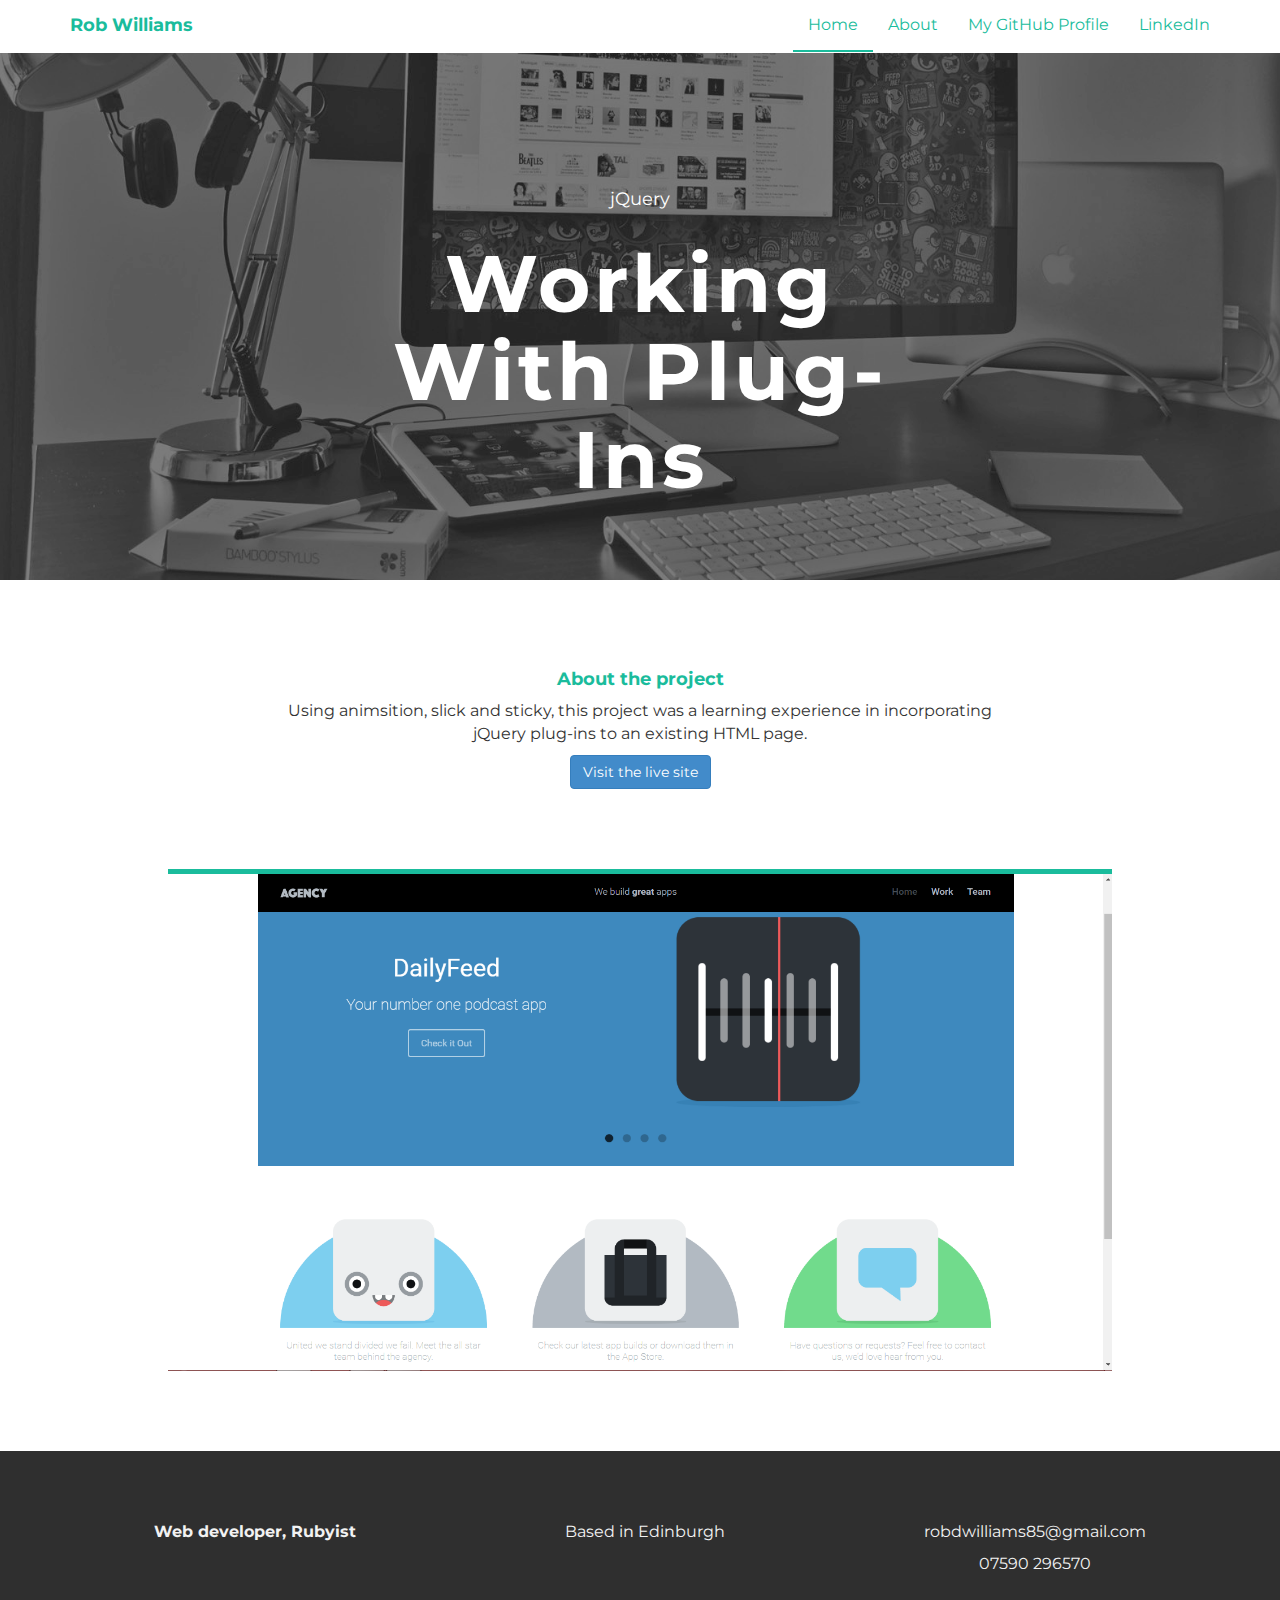
<file: plugins.html>
<!DOCTYPE html>
<html lang="en">
  <head>
    <meta charset="utf-8">
    <meta http-equiv="X-UA-Compatible" content="IE=edge">
    <meta name="viewport" content="width=device-width, initial-scale=1">
    <meta name="description" content="">
    <meta name="author" content="">
    <link rel="shortcut icon" href="assets/ico/favicon.ico">

    <title>Using jQuery plugins | Rob Williams Web Development</title>

    <!-- Bootstrap core CSS -->
    <link href="assets/css/bootstrap.css" rel="stylesheet">

    <!-- Custom styles for this template -->
    <link href="assets/css/style.css" rel="stylesheet">
    <link href="assets/css/font-awesome.min.css" rel="stylesheet">

    <!-- Just for debugging purposes. Don't actually copy this line! -->
    <!--[if lt IE 9]><script src="../../assets/js/ie8-responsive-file-warning.js"></script><![endif]-->

    <!-- HTML5 shim and Respond.js IE8 support of HTML5 elements and media queries -->
    <!--[if lt IE 9]>
      <script src="https://oss.maxcdn.com/libs/html5shiv/3.7.0/html5shiv.js"></script>
      <script src="https://oss.maxcdn.com/libs/respond.js/1.4.2/respond.min.js"></script>
    <![endif]-->
  </head>

  <body>

    <!-- Static navbar -->
    <div class="navbar navbar-default navbar-fixed-top" role="navigation">
      <div class="container">
        <div class="navbar-header">
          <button type="button" class="navbar-toggle" data-toggle="collapse" data-target=".navbar-collapse">
            <span class="sr-only">Toggle navigation</span>
            <span class="icon-bar"></span>
            <span class="icon-bar"></span>
            <span class="icon-bar"></span>
          </button>
          <a class="navbar-brand" href="index.html">Rob Williams</a>
        </div>
        <div class="navbar-collapse collapse">
          <ul class="nav navbar-nav navbar-right">
            <li class="active"><a href="index.html">Home</a></li>
            <li><a href="about.html">About</a></li>
            <li><a href="https://github.com/poppashingles">My GitHub Profile</a></li>
            <li><a href="https://www.linkedin.com/in/robdwilliams/">LinkedIn</a></li>
          </ul>
        </div><!--/.nav-collapse -->
      </div>
    </div>


	<div id="workwrap">
	    <div class="container">
			<div class="row">
				<div class="col-lg-6 col-lg-offset-3">
					<h4>jQuery</h4>
					<h1>Working With Plug-Ins</h1>
				</div>
			</div><!--/row -->
	    </div> <!-- /container -->
	</div><!--/workwrap -->

	<section id="works"></section>
	<div class="container">
		<div class="row centered mt mb">
			<div class="col-lg-8 col-lg-offset-2">
				<h4 class="grid-heading">About the project</h4>
				<p>Using animsition, slick and sticky, this project was a learning experience in incorporating jQuery plug-ins to an existing HTML page.</p>
				<a href = "http://plugins.netlify.com/"><button class = "btn btn-primary">Visit the live site</button></a>
			</div>
			<div class="col-lg-10 col-lg-offset-1 mt largeshot">
				<a href = "http://plugins.netlify.com/"><img class="img-responsive" src="assets/img/portfolio/plugins.png"></a>
			</div>

		</div><!--/row -->
	</div><!--/container -->

<!--
	<div id="social">
		<div class="container">
			<div class="row centered">
				<div class="col-lg-2">
					<a href="#"><i class="fa fa-dribbble"></i></a>
				</div>
				<div class="col-lg-2">
					<a href="#"><i class="fa fa-facebook"></i></a>
				</div>
				<div class="col-lg-2">
					<a href="#"><i class="fa fa-twitter"></i></a>
				</div>
				<div class="col-lg-2">
					<a href="#"><i class="fa fa-linkedin"></i></a>
				</div>
				<div class="col-lg-2">
					<a href="#"><i class="fa fa-instagram"></i></a>
				</div>
				<div class="col-lg-2">
					<a href="#"><i class="fa fa-tumblr"></i></a>
				</div>

			</div>
		</div>
	</div>
-->


	<div id="footerwrap">
		<div class="container">
			<div class="row centered">
				<div class="col-lg-4">
					<p><b>Web developer, Rubyist</b></p>
				</div>

				<div class="col-lg-4">
					<p>Based in Edinburgh</p>
				</div>

				<div class="col-lg-4">
					<p>robdwilliams85@gmail.com</p>
					<p>07590 296570</p>
				</div>
			</div>
		</div>
	</div><!--/footerwrap -->



    <!-- Bootstrap core JavaScript
    ================================================== -->
    <!-- Placed at the end of the document so the pages load faster -->
    <script src="https://ajax.googleapis.com/ajax/libs/jquery/1.11.0/jquery.min.js"></script>
    <script src="assets/js/bootstrap.min.js"></script>
  </body>
</html>
</file>
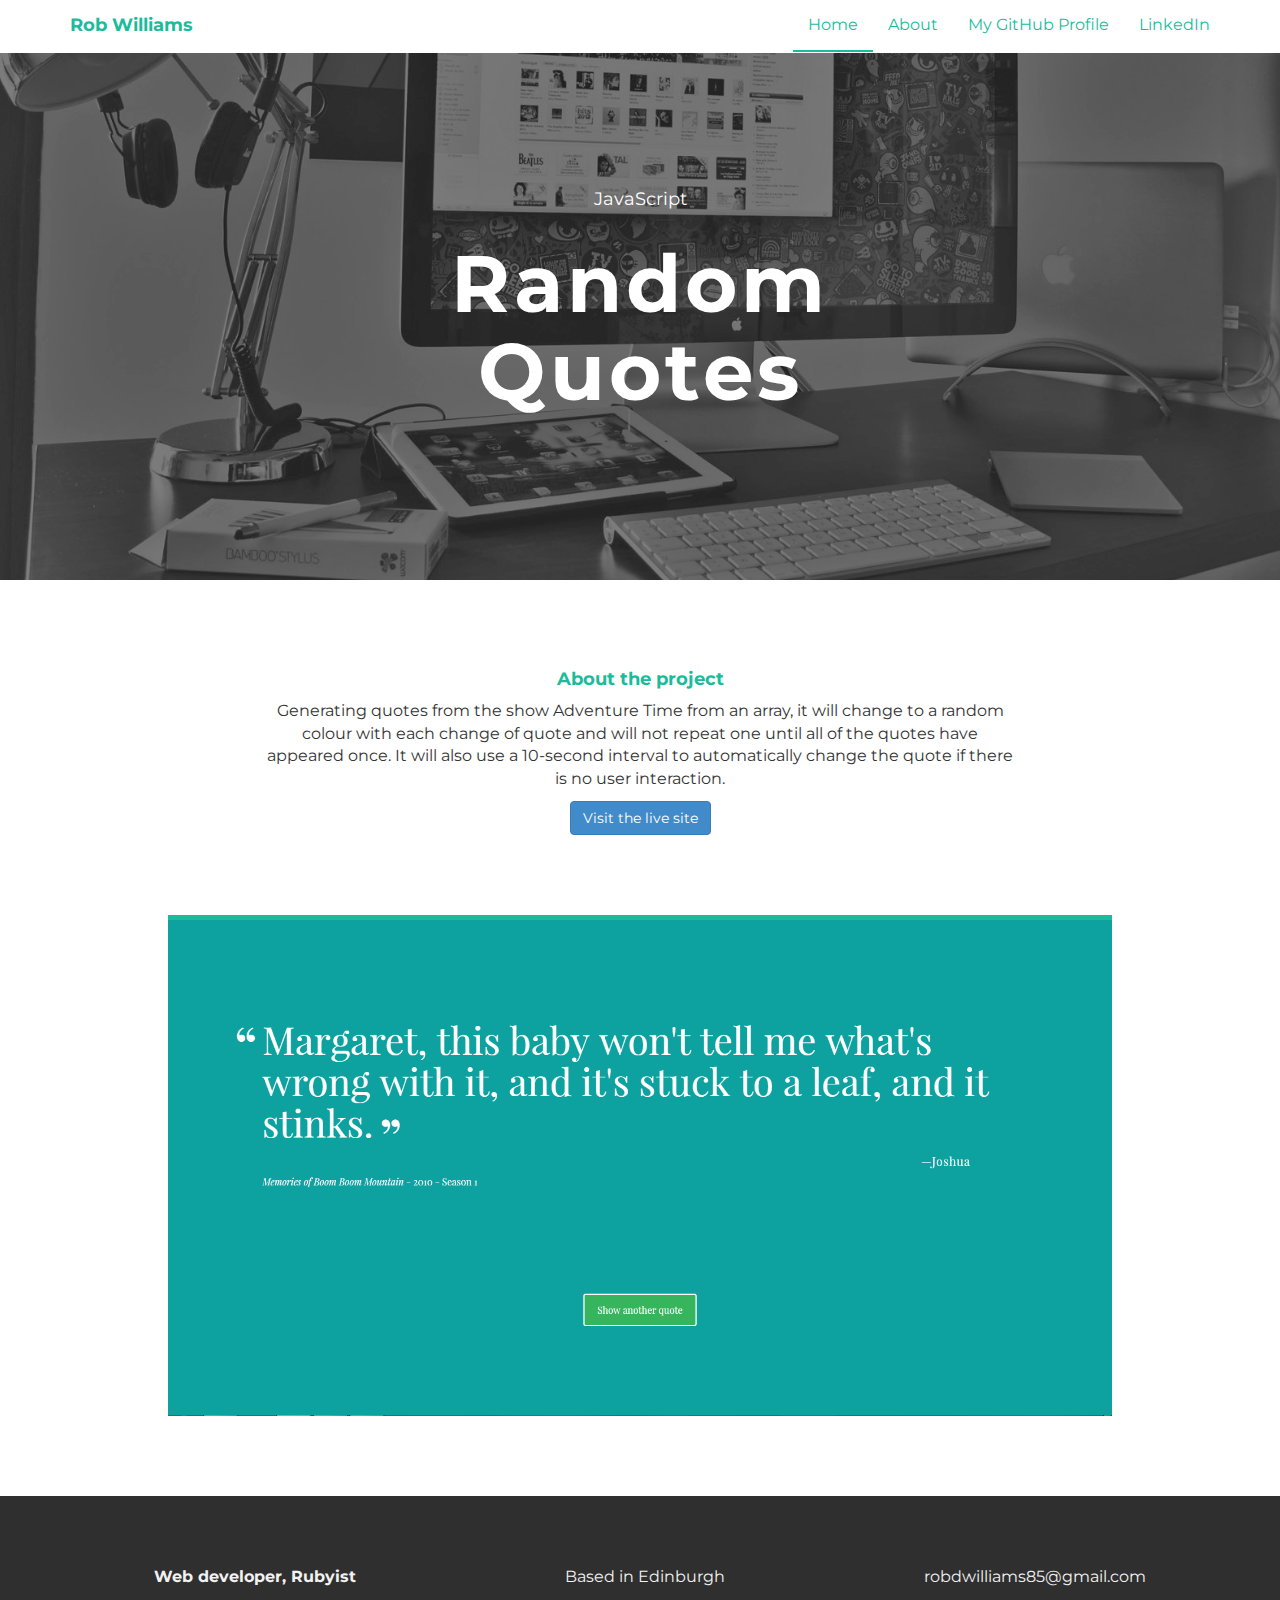
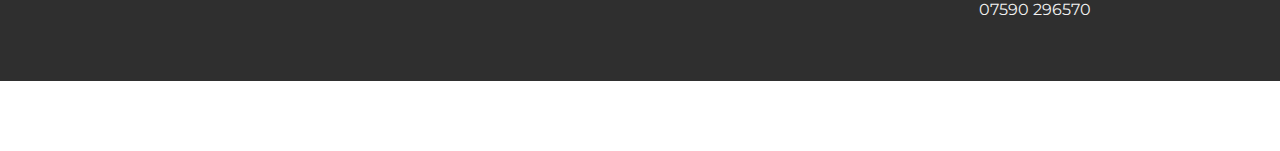
<file: quotes.html>
<!DOCTYPE html>
<html lang="en">
  <head>
    <meta charset="utf-8">
    <meta http-equiv="X-UA-Compatible" content="IE=edge">
    <meta name="viewport" content="width=device-width, initial-scale=1">
    <meta name="description" content="">
    <meta name="author" content="">
    <link rel="shortcut icon" href="assets/ico/favicon.ico">

    <title>Random Quote Generator | Rob Williams Web Development</title>

    <!-- Bootstrap core CSS -->
    <link href="assets/css/bootstrap.css" rel="stylesheet">

    <!-- Custom styles for this template -->
    <link href="assets/css/style.css" rel="stylesheet">
    <link href="assets/css/font-awesome.min.css" rel="stylesheet">

    <!-- Just for debugging purposes. Don't actually copy this line! -->
    <!--[if lt IE 9]><script src="../../assets/js/ie8-responsive-file-warning.js"></script><![endif]-->

    <!-- HTML5 shim and Respond.js IE8 support of HTML5 elements and media queries -->
    <!--[if lt IE 9]>
      <script src="https://oss.maxcdn.com/libs/html5shiv/3.7.0/html5shiv.js"></script>
      <script src="https://oss.maxcdn.com/libs/respond.js/1.4.2/respond.min.js"></script>
    <![endif]-->
  </head>

  <body>

    <!-- Static navbar -->
    <div class="navbar navbar-default navbar-fixed-top" role="navigation">
      <div class="container">
        <div class="navbar-header">
          <button type="button" class="navbar-toggle" data-toggle="collapse" data-target=".navbar-collapse">
            <span class="sr-only">Toggle navigation</span>
            <span class="icon-bar"></span>
            <span class="icon-bar"></span>
            <span class="icon-bar"></span>
          </button>
          <a class="navbar-brand" href="index.html">Rob Williams</a>
        </div>
        <div class="navbar-collapse collapse">
          <ul class="nav navbar-nav navbar-right">
            <li class="active"><a href="index.html">Home</a></li>
            <li><a href="about.html">About</a></li>
            <li><a href="https://github.com/poppashingles">My GitHub Profile</a></li>
            <li><a href="https://www.linkedin.com/in/robdwilliams/">LinkedIn</a></li>
          </ul>
        </div><!--/.nav-collapse -->
      </div>
    </div>


	<div id="workwrap">
	    <div class="container">
			<div class="row">
				<div class="col-lg-6 col-lg-offset-3">
					<h4>JavaScript</h4>
					<h1>Random Quotes</h1>
				</div>
			</div><!--/row -->
	    </div> <!-- /container -->
	</div><!--/workwrap -->

	<section id="works"></section>
	<div class="container">
		<div class="row centered mt mb">
			<div class="col-lg-8 col-lg-offset-2">
				<h4 class="grid-heading">About the project</h4>
				<p>Generating quotes from the show Adventure Time from an array, it will change to a random colour with each change of quote and will not repeat one until all of the quotes have appeared once. It will also use a 10-second interval to automatically change the quote if there is no user interaction.</p>
				<a href = "http://adventuretimequotes.netlify.com/"><button class = "btn btn-primary">Visit the live site</button></a>
			</div>
			<div class="col-lg-10 col-lg-offset-1 mt largeshot">
				<a href = "http://adventuretimequotes.netlify.com/"><img class="img-responsive" src="assets/img/portfolio/quote.png"></a>
			</div>

		</div><!--/row -->
	</div><!--/container -->

<!--
	<div id="social">
		<div class="container">
			<div class="row centered">
				<div class="col-lg-2">
					<a href="#"><i class="fa fa-dribbble"></i></a>
				</div>
				<div class="col-lg-2">
					<a href="#"><i class="fa fa-facebook"></i></a>
				</div>
				<div class="col-lg-2">
					<a href="#"><i class="fa fa-twitter"></i></a>
				</div>
				<div class="col-lg-2">
					<a href="#"><i class="fa fa-linkedin"></i></a>
				</div>
				<div class="col-lg-2">
					<a href="#"><i class="fa fa-instagram"></i></a>
				</div>
				<div class="col-lg-2">
					<a href="#"><i class="fa fa-tumblr"></i></a>
				</div>

			</div>
		</div>
	</div>
-->


	<div id="footerwrap">
		<div class="container">
			<div class="row centered">
				<div class="col-lg-4">
					<p><b>Web developer, Rubyist</b></p>
				</div>

				<div class="col-lg-4">
					<p>Based in Edinburgh</p>
				</div>

				<div class="col-lg-4">
					<p>robdwilliams85@gmail.com</p>
					<p>07590 296570</p>
				</div>
			</div>
		</div>
	</div><!--/footerwrap -->



    <!-- Bootstrap core JavaScript
    ================================================== -->
    <!-- Placed at the end of the document so the pages load faster -->
    <script src="https://ajax.googleapis.com/ajax/libs/jquery/1.11.0/jquery.min.js"></script>
    <script src="assets/js/bootstrap.min.js"></script>
  </body>
</html>
</file>
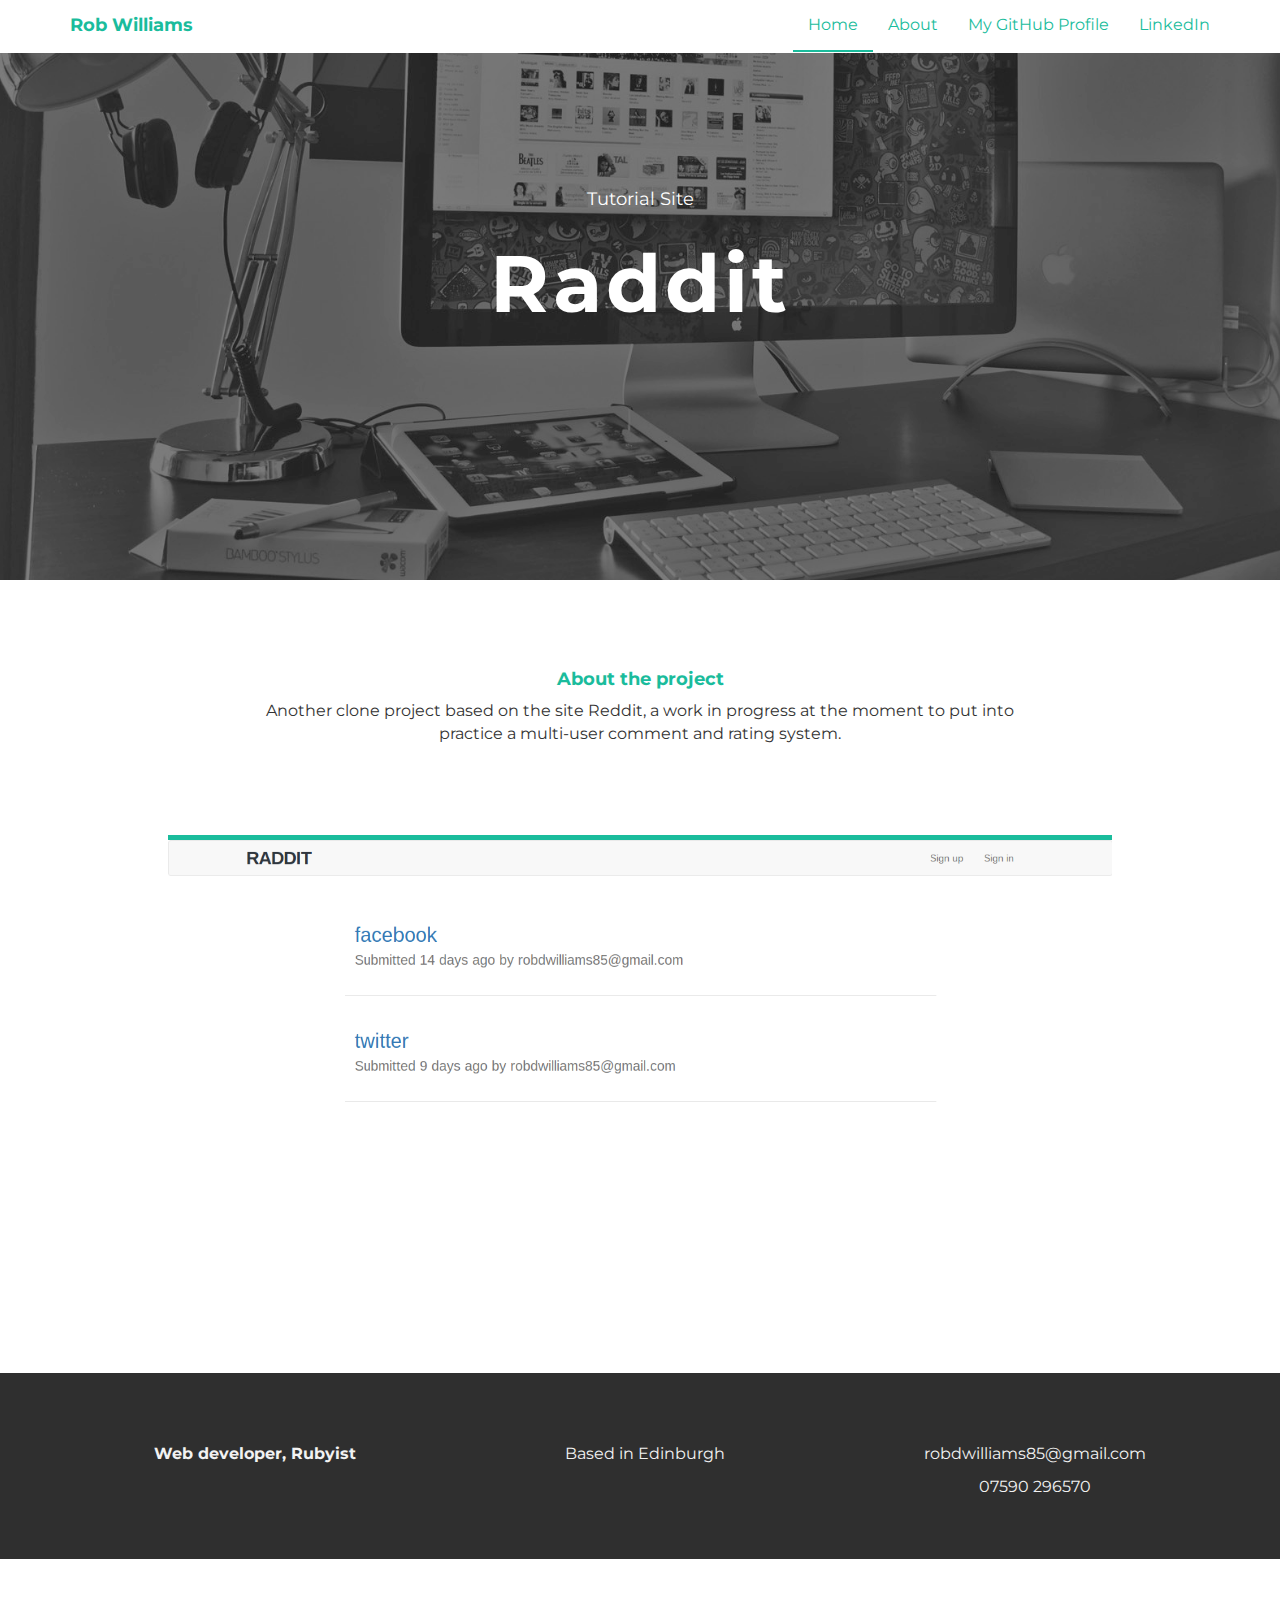
<file: raddit.html>
<!DOCTYPE html>
<html lang="en">
  <head>
    <meta charset="utf-8">
    <meta http-equiv="X-UA-Compatible" content="IE=edge">
    <meta name="viewport" content="width=device-width, initial-scale=1">
    <meta name="description" content="">
    <meta name="author" content="">
    <link rel="shortcut icon" href="assets/ico/favicon.ico">

    <title>Raddit - A Reddit Clone Project | Rob Williams Web Development</title>

    <!-- Bootstrap core CSS -->
    <link href="assets/css/bootstrap.css" rel="stylesheet">

    <!-- Custom styles for this template -->
    <link href="assets/css/style.css" rel="stylesheet">
    <link href="assets/css/font-awesome.min.css" rel="stylesheet">

    <!-- Just for debugging purposes. Don't actually copy this line! -->
    <!--[if lt IE 9]><script src="../../assets/js/ie8-responsive-file-warning.js"></script><![endif]-->

    <!-- HTML5 shim and Respond.js IE8 support of HTML5 elements and media queries -->
    <!--[if lt IE 9]>
      <script src="https://oss.maxcdn.com/libs/html5shiv/3.7.0/html5shiv.js"></script>
      <script src="https://oss.maxcdn.com/libs/respond.js/1.4.2/respond.min.js"></script>
    <![endif]-->
  </head>

  <body>

    <!-- Static navbar -->
    <div class="navbar navbar-default navbar-fixed-top" role="navigation">
      <div class="container">
        <div class="navbar-header">
          <button type="button" class="navbar-toggle" data-toggle="collapse" data-target=".navbar-collapse">
            <span class="sr-only">Toggle navigation</span>
            <span class="icon-bar"></span>
            <span class="icon-bar"></span>
            <span class="icon-bar"></span>
          </button>
          <a class="navbar-brand" href="index.html">Rob Williams</a>
        </div>
        <div class="navbar-collapse collapse">
          <ul class="nav navbar-nav navbar-right">
            <li class="active"><a href="index.html">Home</a></li>
            <li><a href="about.html">About</a></li>
            <li><a href="https://github.com/poppashingles">My GitHub Profile</a></li>
            <li><a href="https://www.linkedin.com/in/robdwilliams/">LinkedIn</a></li>
          </ul>
        </div><!--/.nav-collapse -->
      </div>
    </div>


	<div id="workwrap">
	    <div class="container">
			<div class="row">
				<div class="col-lg-6 col-lg-offset-3">
					<h4>Tutorial Site</h4>
					<h1>Raddit</h1>
				</div>
			</div><!--/row -->
	    </div> <!-- /container -->
	</div><!--/workwrap -->

	<section id="works"></section>
	<div class="container">
		<div class="row centered mt mb">
			<div class="col-lg-8 col-lg-offset-2">
				<h4 class="grid-heading">About the project</h4>
				<p>Another clone project based on the site Reddit, a work in progress at the moment to put into practice a multi-user comment and rating system.</p>
			</div>
			<div class="col-lg-10 col-lg-offset-1 mt largeshot">
				<img class="img-responsive" src="assets/img/portfolio/raddit.png">
			</div>

		</div><!--/row -->
	</div><!--/container -->

<!--
	<div id="social">
		<div class="container">
			<div class="row centered">
				<div class="col-lg-2">
					<a href="#"><i class="fa fa-dribbble"></i></a>
				</div>
				<div class="col-lg-2">
					<a href="#"><i class="fa fa-facebook"></i></a>
				</div>
				<div class="col-lg-2">
					<a href="#"><i class="fa fa-twitter"></i></a>
				</div>
				<div class="col-lg-2">
					<a href="#"><i class="fa fa-linkedin"></i></a>
				</div>
				<div class="col-lg-2">
					<a href="#"><i class="fa fa-instagram"></i></a>
				</div>
				<div class="col-lg-2">
					<a href="#"><i class="fa fa-tumblr"></i></a>
				</div>

			</div>
		</div>
	</div>
-->


	<div id="footerwrap">
		<div class="container">
			<div class="row centered">
				<div class="col-lg-4">
					<p><b>Web developer, Rubyist</b></p>
				</div>

				<div class="col-lg-4">
					<p>Based in Edinburgh</p>
				</div>

				<div class="col-lg-4">
					<p>robdwilliams85@gmail.com</p>
					<p>07590 296570</p>
				</div>
			</div>
		</div>
	</div><!--/footerwrap -->



    <!-- Bootstrap core JavaScript
    ================================================== -->
    <!-- Placed at the end of the document so the pages load faster -->
    <script src="https://ajax.googleapis.com/ajax/libs/jquery/1.11.0/jquery.min.js"></script>
    <script src="assets/js/bootstrap.min.js"></script>
  </body>
</html>
</file>
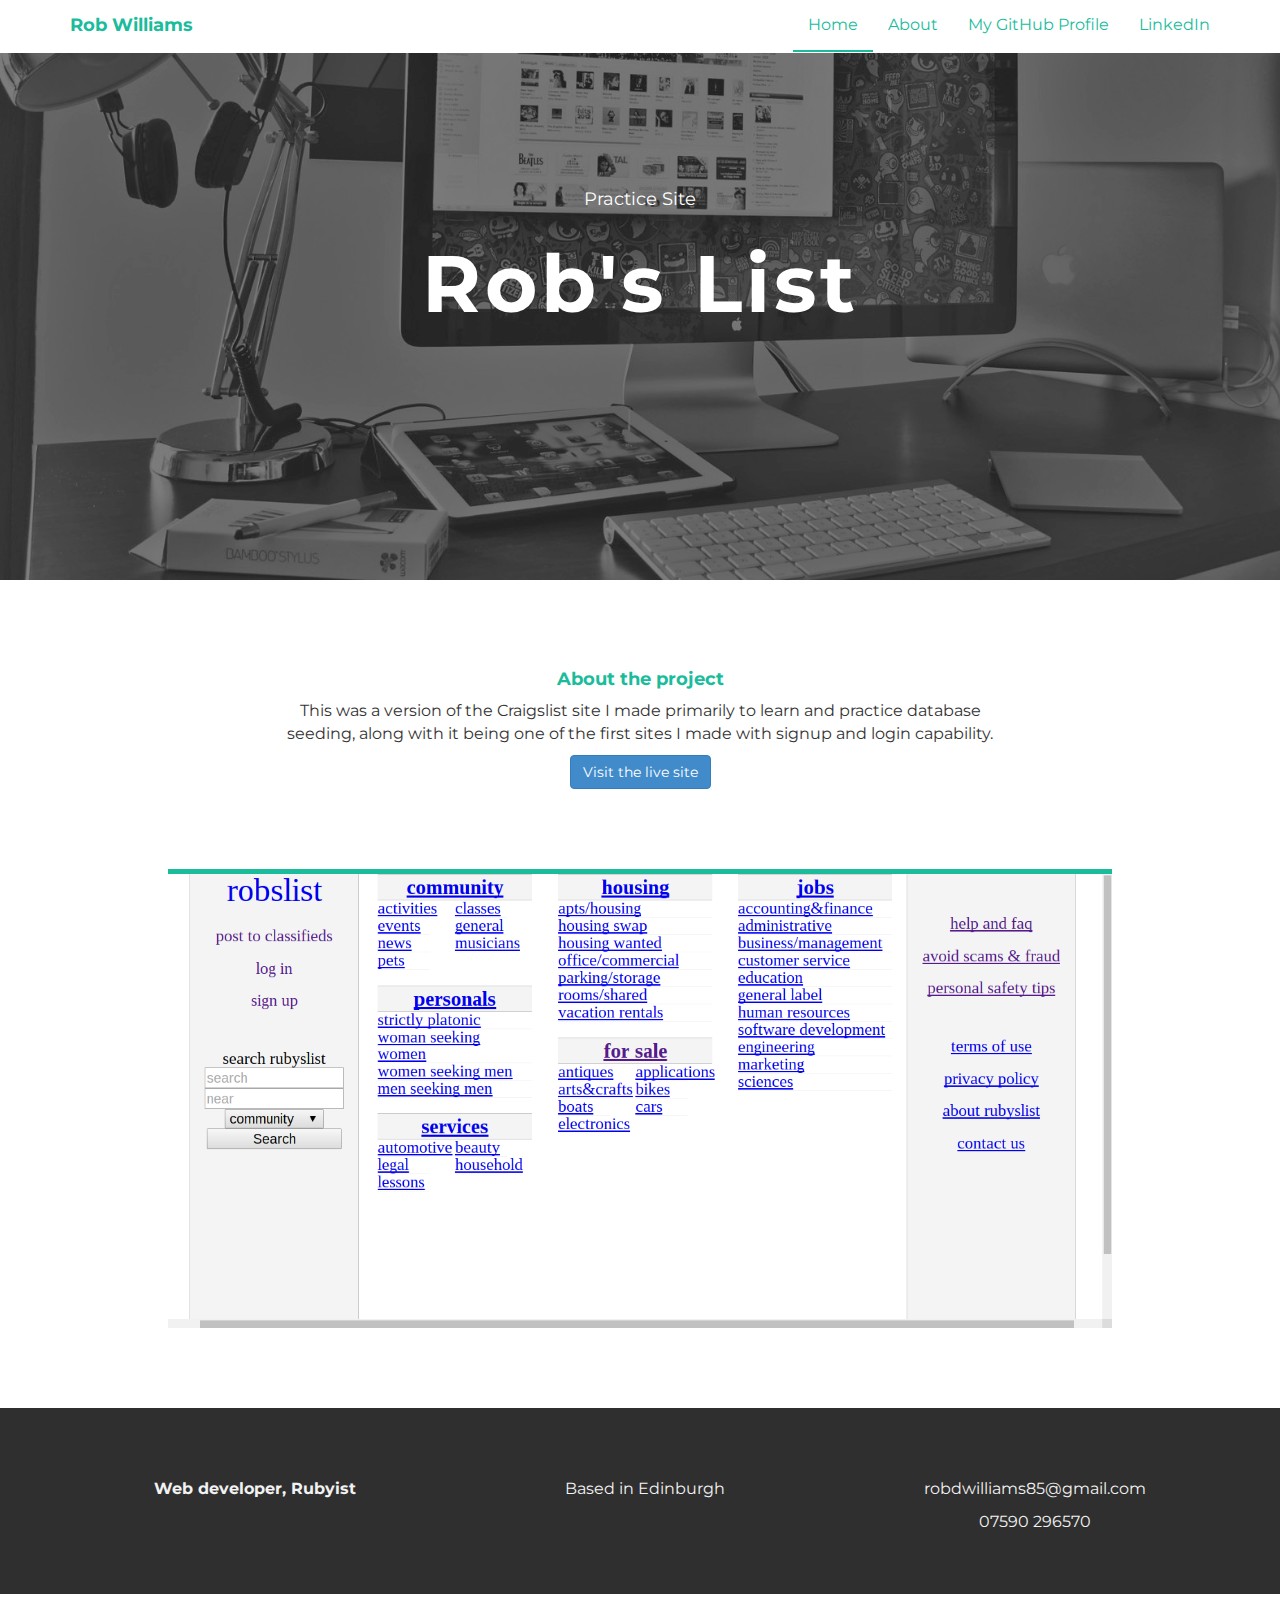
<file: robslist.html>
<!DOCTYPE html>
<html lang="en">
  <head>
    <meta charset="utf-8">
    <meta http-equiv="X-UA-Compatible" content="IE=edge">
    <meta name="viewport" content="width=device-width, initial-scale=1">
    <meta name="description" content="">
    <meta name="author" content="">
    <link rel="shortcut icon" href="assets/ico/favicon.ico">

    <title>Robslist - A Craigslist Clone Project | Rob Williams Web Development</title>

    <!-- Bootstrap core CSS -->
    <link href="assets/css/bootstrap.css" rel="stylesheet">

    <!-- Custom styles for this template -->
    <link href="assets/css/style.css" rel="stylesheet">
    <link href="assets/css/font-awesome.min.css" rel="stylesheet">

    <!-- Just for debugging purposes. Don't actually copy this line! -->
    <!--[if lt IE 9]><script src="../../assets/js/ie8-responsive-file-warning.js"></script><![endif]-->

    <!-- HTML5 shim and Respond.js IE8 support of HTML5 elements and media queries -->
    <!--[if lt IE 9]>
      <script src="https://oss.maxcdn.com/libs/html5shiv/3.7.0/html5shiv.js"></script>
      <script src="https://oss.maxcdn.com/libs/respond.js/1.4.2/respond.min.js"></script>
    <![endif]-->
  </head>

  <body>

    <!-- Static navbar -->
    <div class="navbar navbar-default navbar-fixed-top" role="navigation">
      <div class="container">
        <div class="navbar-header">
          <button type="button" class="navbar-toggle" data-toggle="collapse" data-target=".navbar-collapse">
            <span class="sr-only">Toggle navigation</span>
            <span class="icon-bar"></span>
            <span class="icon-bar"></span>
            <span class="icon-bar"></span>
          </button>
          <a class="navbar-brand" href="index.html">Rob Williams</a>
        </div>
        <div class="navbar-collapse collapse">
          <ul class="nav navbar-nav navbar-right">
            <li class="active"><a href="index.html">Home</a></li>
            <li><a href="about.html">About</a></li>
            <li><a href="https://github.com/poppashingles">My GitHub Profile</a></li>
            <li><a href="https://www.linkedin.com/in/robdwilliams/">LinkedIn</a></li>
          </ul>
        </div><!--/.nav-collapse -->
      </div>
    </div>


	<div id="workwrap">
	    <div class="container">
			<div class="row">
				<div class="col-lg-6 col-lg-offset-3">
					<h4>Practice Site</h4>
					<h1>Rob's List</h1>
				</div>
			</div><!--/row -->
	    </div> <!-- /container -->
	</div><!--/workwrap -->

	<section id="works"></section>
	<div class="container">
		<div class="row centered mt mb">
			<div class="col-lg-8 col-lg-offset-2">
				<h4 class="grid-heading">About the project</h4>
				<p>This was a version of the Craigslist site I made primarily to learn and practice database seeding, along with it being one of the first sites I made with signup and login capability.</p>
				<a href="https://still-mesa-8517.herokuapp.com/"><button class="btn btn-primary">Visit the live site</button></a>
			</div>
			<div class="col-lg-10 col-lg-offset-1 mt largeshot">
				<img class="img-responsive" src="assets/img/portfolio/robslist2.png">
			</div>

		</div><!--/row -->
	</div><!--/container -->

<!--
	<div id="social">
		<div class="container">
			<div class="row centered">
				<div class="col-lg-2">
					<a href="#"><i class="fa fa-dribbble"></i></a>
				</div>
				<div class="col-lg-2">
					<a href="#"><i class="fa fa-facebook"></i></a>
				</div>
				<div class="col-lg-2">
					<a href="#"><i class="fa fa-twitter"></i></a>
				</div>
				<div class="col-lg-2">
					<a href="#"><i class="fa fa-linkedin"></i></a>
				</div>
				<div class="col-lg-2">
					<a href="#"><i class="fa fa-instagram"></i></a>
				</div>
				<div class="col-lg-2">
					<a href="#"><i class="fa fa-tumblr"></i></a>
				</div>

			</div>
		</div>
	</div>
-->


	<div id="footerwrap">
		<div class="container">
			<div class="row centered">
				<div class="col-lg-4">
					<p><b>Web developer, Rubyist</b></p>
				</div>

				<div class="col-lg-4">
					<p>Based in Edinburgh</p>
				</div>

				<div class="col-lg-4">
					<p>robdwilliams85@gmail.com</p>
					<p>07590 296570</p>
				</div>
			</div>
		</div>
	</div><!--/footerwrap -->



    <!-- Bootstrap core JavaScript
    ================================================== -->
    <!-- Placed at the end of the document so the pages load faster -->
    <script src="https://ajax.googleapis.com/ajax/libs/jquery/1.11.0/jquery.min.js"></script>
    <script src="assets/js/bootstrap.min.js"></script>
  </body>
</html>
</file>
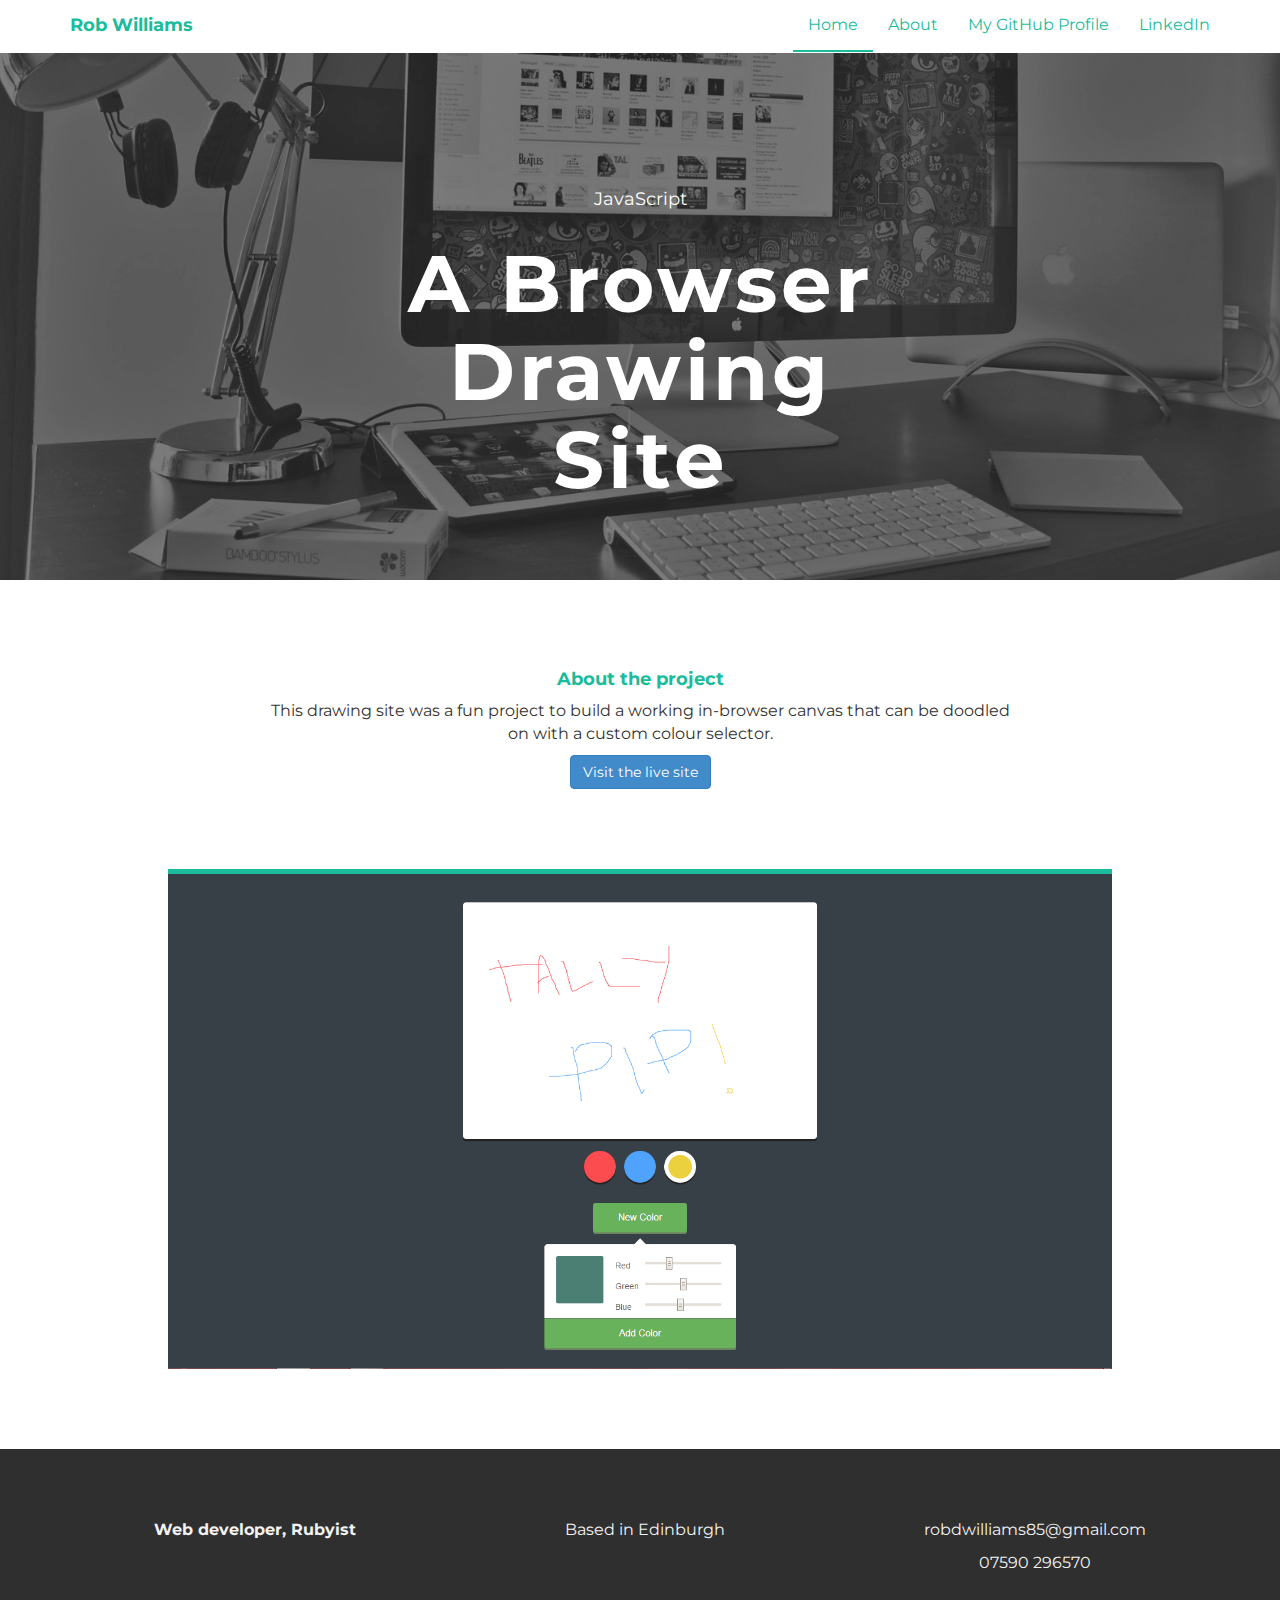
<file: sketching.html>
<!DOCTYPE html>
<html lang="en">
  <head>
    <meta charset="utf-8">
    <meta http-equiv="X-UA-Compatible" content="IE=edge">
    <meta name="viewport" content="width=device-width, initial-scale=1">
    <meta name="description" content="">
    <meta name="author" content="">
    <link rel="shortcut icon" href="assets/ico/favicon.ico">

    <title>A drawing app | Rob Williams Web Development</title>

    <!-- Bootstrap core CSS -->
    <link href="assets/css/bootstrap.css" rel="stylesheet">

    <!-- Custom styles for this template -->
    <link href="assets/css/style.css" rel="stylesheet">
    <link href="assets/css/font-awesome.min.css" rel="stylesheet">

    <!-- Just for debugging purposes. Don't actually copy this line! -->
    <!--[if lt IE 9]><script src="../../assets/js/ie8-responsive-file-warning.js"></script><![endif]-->

    <!-- HTML5 shim and Respond.js IE8 support of HTML5 elements and media queries -->
    <!--[if lt IE 9]>
      <script src="https://oss.maxcdn.com/libs/html5shiv/3.7.0/html5shiv.js"></script>
      <script src="https://oss.maxcdn.com/libs/respond.js/1.4.2/respond.min.js"></script>
    <![endif]-->
  </head>

  <body>

    <!-- Static navbar -->
    <div class="navbar navbar-default navbar-fixed-top" role="navigation">
      <div class="container">
        <div class="navbar-header">
          <button type="button" class="navbar-toggle" data-toggle="collapse" data-target=".navbar-collapse">
            <span class="sr-only">Toggle navigation</span>
            <span class="icon-bar"></span>
            <span class="icon-bar"></span>
            <span class="icon-bar"></span>
          </button>
          <a class="navbar-brand" href="index.html">Rob Williams</a>
        </div>
        <div class="navbar-collapse collapse">
          <ul class="nav navbar-nav navbar-right">
            <li class="active"><a href="index.html">Home</a></li>
            <li><a href="about.html">About</a></li>
            <li><a href="https://github.com/poppashingles">My GitHub Profile</a></li>
            <li><a href="https://www.linkedin.com/in/robdwilliams/">LinkedIn</a></li>
          </ul>
        </div><!--/.nav-collapse -->
      </div>
    </div>


	<div id="workwrap">
	    <div class="container">
			<div class="row">
				<div class="col-lg-6 col-lg-offset-3">
					<h4>JavaScript</h4>
					<h1>A Browser Drawing Site</h1>
				</div>
			</div><!--/row -->
	    </div> <!-- /container -->
	</div><!--/workwrap -->

	<section id="works"></section>
	<div class="container">
		<div class="row centered mt mb">
			<div class="col-lg-8 col-lg-offset-2">
				<h4 class="grid-heading">About the project</h4>
				<p>This drawing site was a fun project to build a working in-browser canvas that can be doodled on with a custom colour selector.</p>
				<a href = "http://sketching.netlify.com/"><button class = "btn btn-primary">Visit the live site</button></a>
			</div>
			<div class="col-lg-10 col-lg-offset-1 mt largeshot">
				<img class="img-responsive" src="assets/img/portfolio/sketching.png">
			</div>

		</div><!--/row -->
	</div><!--/container -->

<!--
	<div id="social">
		<div class="container">
			<div class="row centered">
				<div class="col-lg-2">
					<a href="#"><i class="fa fa-dribbble"></i></a>
				</div>
				<div class="col-lg-2">
					<a href="#"><i class="fa fa-facebook"></i></a>
				</div>
				<div class="col-lg-2">
					<a href="#"><i class="fa fa-twitter"></i></a>
				</div>
				<div class="col-lg-2">
					<a href="#"><i class="fa fa-linkedin"></i></a>
				</div>
				<div class="col-lg-2">
					<a href="#"><i class="fa fa-instagram"></i></a>
				</div>
				<div class="col-lg-2">
					<a href="#"><i class="fa fa-tumblr"></i></a>
				</div>

			</div>
		</div>
	</div>
-->


	<div id="footerwrap">
		<div class="container">
			<div class="row centered">
				<div class="col-lg-4">
					<p><b>Web developer, Rubyist</b></p>
				</div>

				<div class="col-lg-4">
					<p>Based in Edinburgh</p>
				</div>

				<div class="col-lg-4">
					<p>robdwilliams85@gmail.com</p>
					<p>07590 296570</p>
				</div>
			</div>
		</div>
	</div><!--/footerwrap -->



    <!-- Bootstrap core JavaScript
    ================================================== -->
    <!-- Placed at the end of the document so the pages load faster -->
    <script src="https://ajax.googleapis.com/ajax/libs/jquery/1.11.0/jquery.min.js"></script>
    <script src="assets/js/bootstrap.min.js"></script>
  </body>
</html>
</file>
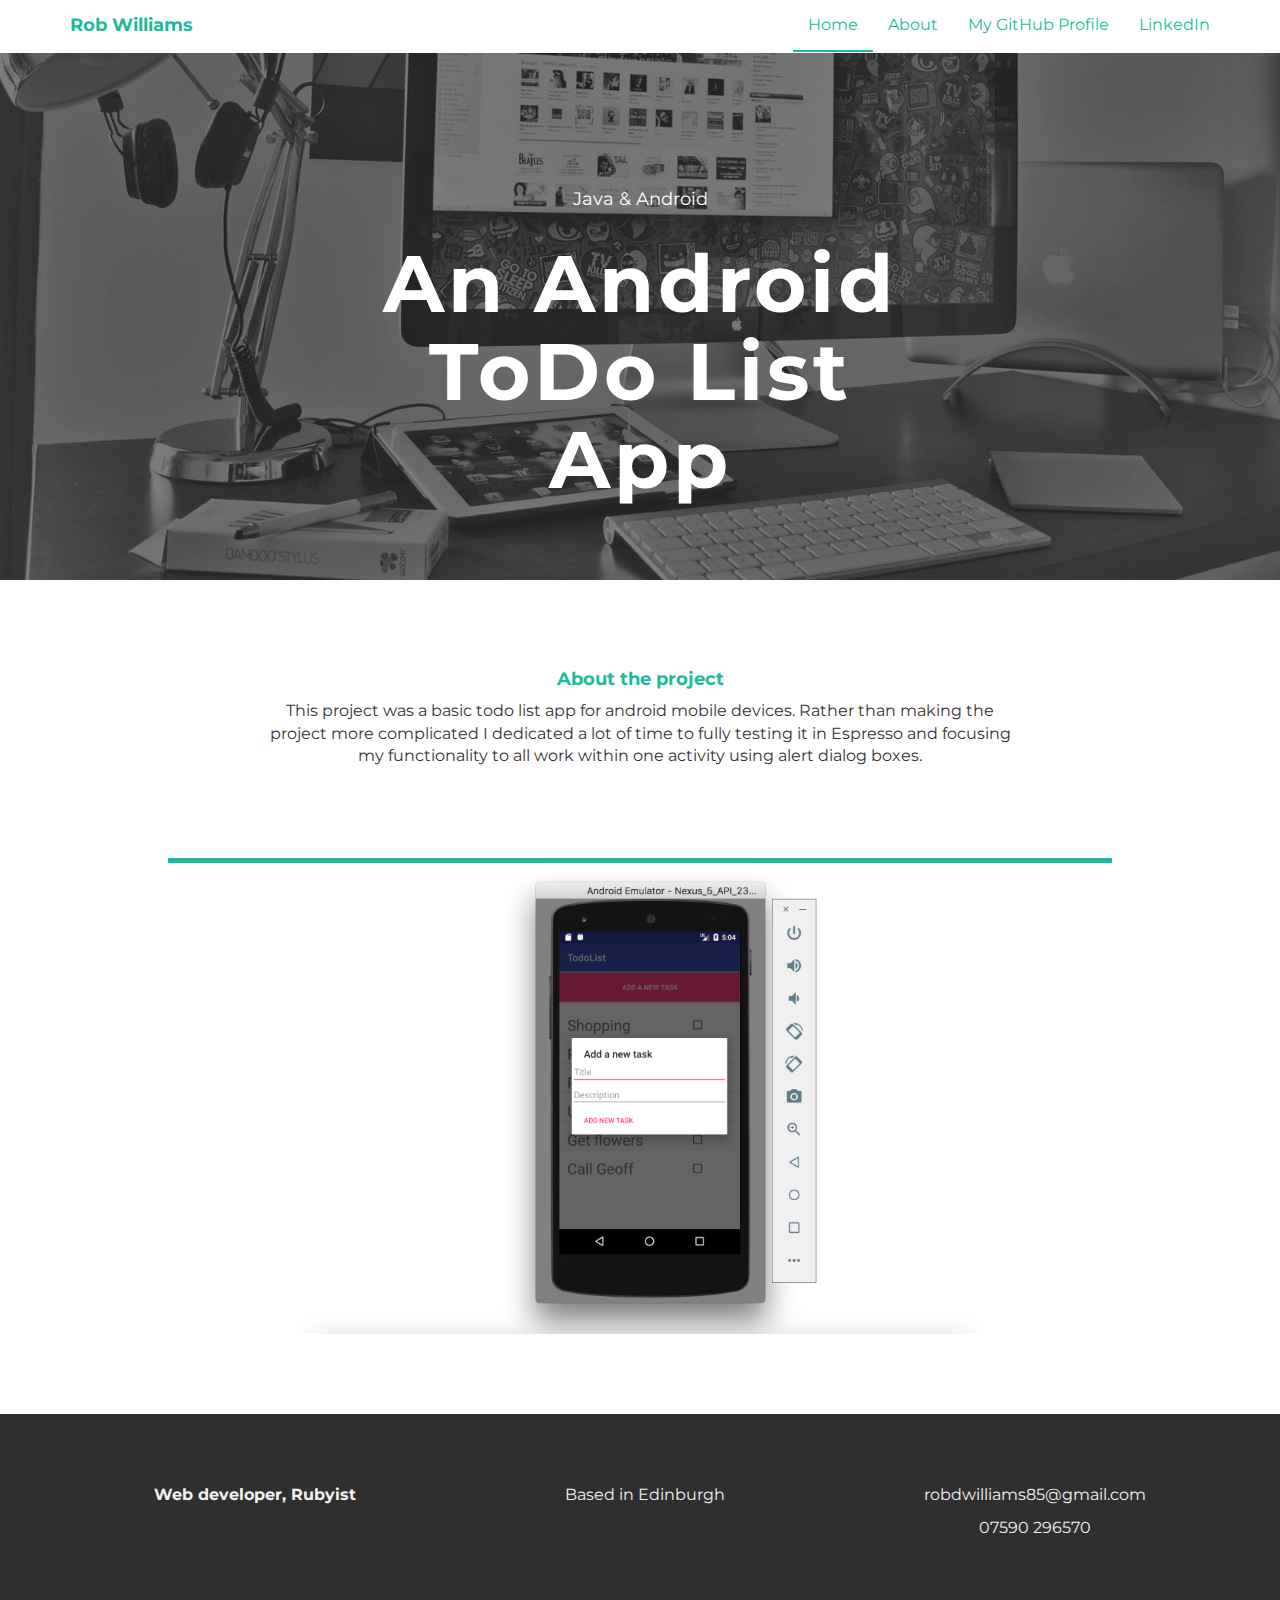
<file: todolist.html>
<!DOCTYPE html>
<html lang="en">
  <head>
    <meta charset="utf-8">
    <meta http-equiv="X-UA-Compatible" content="IE=edge">
    <meta name="viewport" content="width=device-width, initial-scale=1">
    <meta name="description" content="">
    <meta name="author" content="">
    <link rel="shortcut icon" href="assets/ico/favicon.ico">

    <title>ToDo List | Rob Williams Web Development</title>

    <!-- Bootstrap core CSS -->
    <link href="assets/css/bootstrap.css" rel="stylesheet">

    <!-- Custom styles for this template -->
    <link href="assets/css/style.css" rel="stylesheet">
    <link href="assets/css/font-awesome.min.css" rel="stylesheet">

  </head>

  <body>

    <!-- Static navbar -->
    <div class="navbar navbar-default navbar-fixed-top" role="navigation">
      <div class="container">
        <div class="navbar-header">
          <button type="button" class="navbar-toggle" data-toggle="collapse" data-target=".navbar-collapse">
            <span class="sr-only">Toggle navigation</span>
            <span class="icon-bar"></span>
            <span class="icon-bar"></span>
            <span class="icon-bar"></span>
          </button>
          <a class="navbar-brand" href="index.html">Rob Williams</a>
        </div>
        <div class="navbar-collapse collapse">
          <ul class="nav navbar-nav navbar-right">
            <li class="active"><a href="index.html">Home</a></li>
            <li><a href="about.html">About</a></li>
            <li><a href="https://github.com/poppashingles">My GitHub Profile</a></li>
            <li><a href="https://www.linkedin.com/in/robdwilliams/">LinkedIn</a></li>
          </ul>
        </div><!--/.nav-collapse -->
      </div>
    </div>


	<div id="workwrap">
	    <div class="container">
			<div class="row">
				<div class="col-lg-6 col-lg-offset-3">
					<h4>Java & Android</h4>
					<h1>An Android ToDo List App</h1>
				</div>
			</div><!--/row -->
	    </div> <!-- /container -->
	</div><!--/workwrap -->

	<section id="works"></section>
	<div class="container">
		<div class="row centered mt mb">
			<div class="col-lg-8 col-lg-offset-2">
				<h4 class="grid-heading">About the project</h4>
				<p>This project was a basic todo list app for android mobile devices. Rather than making the project more complicated I dedicated a lot of time to fully testing it in Espresso and focusing my functionality to all work within one activity using alert dialog boxes.</p>
			</div>
			<div class="col-lg-10 col-lg-offset-1 mt largeshot">
				<img class="img-responsive" src="assets/img/portfolio/todolist.png">
			</div>

		</div><!--/row -->
	</div><!--/container -->

<!--
	<div id="social">
		<div class="container">
			<div class="row centered">
				<div class="col-lg-2">
					<a href="#"><i class="fa fa-dribbble"></i></a>
				</div>
				<div class="col-lg-2">
					<a href="#"><i class="fa fa-facebook"></i></a>
				</div>
				<div class="col-lg-2">
					<a href="#"><i class="fa fa-twitter"></i></a>
				</div>
				<div class="col-lg-2">
					<a href="#"><i class="fa fa-linkedin"></i></a>
				</div>
				<div class="col-lg-2">
					<a href="#"><i class="fa fa-instagram"></i></a>
				</div>
				<div class="col-lg-2">
					<a href="#"><i class="fa fa-tumblr"></i></a>
				</div>

			</div>
		</div>
	</div>
-->


	<div id="footerwrap">
		<div class="container">
			<div class="row centered">
				<div class="col-lg-4">
					<p><b>Web developer, Rubyist</b></p>
				</div>

				<div class="col-lg-4">
					<p>Based in Edinburgh</p>
				</div>

				<div class="col-lg-4">
					<p>robdwilliams85@gmail.com</p>
					<p>07590 296570</p>
				</div>
			</div>
		</div>
	</div><!--/footerwrap -->



    <!-- Bootstrap core JavaScript
    ================================================== -->
    <!-- Placed at the end of the document so the pages load faster -->
    <script src="https://ajax.googleapis.com/ajax/libs/jquery/1.11.0/jquery.min.js"></script>
    <script src="assets/js/bootstrap.min.js"></script>
  </body>
</html>
</file>
<file: assets/css/style.css>
/*
 * Author: Carlos Alvarez
 * URL: http://Alvarez.is
 *
 * Project Name: NYC Design
 * Version: 1.0
 * Date: 04-20-2014
 * URL: 
 */


/* ==========================================================================
   Base Styles, Bootstrap Modifications & Fonts Import
   ========================================================================== */

@import url(http://fonts.googleapis.com/css?family=Montserrat:400,700);


::-moz-selection {
    background: #f2c2c9;
    color: #a4003a;
    text-shadow: none;
}

::selection {
    background: #16a085;
    color: #a4003a;
    text-shadow: none;
}

/*
 * A better looking default horizontal rule
 */

 hr {
    display: block;
    height: 1px;
    border: 0;
    border-top: 1px solid #ccc;
    margin: 1em 0;
    padding: 0;
}

.centered {
	text-align: center
}

.mt {
	margin-top: 80px;
}

.mb {
	margin-bottom: 80px;
}

/* ==========================================================================
   General styles
   ========================================================================== */


body {
    font-family: 'Montserrat', sans-serif;
    font-weight: 400;
    font-size: 16px;

    -webkit-font-smoothing: antialiased;
    -webkit-overflow-scrolling: touch;
}

h1, h2, h3, h4, h5, h6 {
	font-weight: 700;
    color: #4a4a4a;
}


.navbar-brand {
	font-weight: 700;
}

.navbar-default .navbar-brand {
	color: #1abc9c;
}

.navbar-default {
	background-color: transparent;
	border-color: transparent;
}

.navbar-default .navbar-nav > .active > a, .navbar-default .navbar-nav > .active > a:hover, .navbar-default .navbar-nav > .active > a:focus {
	color: #1abc9c;
	background-color: transparent;
	border-bottom: 2px solid #1abc9c
}

.navbar-default .navbar-nav > li > a {
	color: #1abc9c;
}

/* ==========================================================================
   Wrap Sections
   ========================================================================== */

#headerwrap {
	background: url(../img/back.jpg) no-repeat center top;
	margin-top: -70px;
	padding-top: 250px;
	text-align:center;
	background-attachment: relative;
	background-position: center center;
	min-height: 650px;
	width: 100%;
	
    -webkit-background-size: 100%;
    -moz-background-size: 100%;
    -o-background-size: 100%;
    background-size: 100%;

    -webkit-background-size: cover;
    -moz-background-size: cover;
    -o-background-size: cover;
    background-size: cover;
}

#headerwrap h1 {
	color:#ffffff;
	padding-top: 10px;
	padding-bottom: 20px;
	letter-spacing: 4px;
	font-size: 80px;
	font-weight: bold;
}

#headerwrap h4 {
	font-weight: 400;
	color: #ffffff
}

#social {
	padding-top: 50px;
	padding-bottom: 50px;
	background-color: #f2f2f2;
}

#social i {
	font-size: 40px;
	color: #4a4a4a
}

#social i:hover {
	color: #1abc9c
}

#footerwrap {
	padding-top: 70px;
	padding-bottom: 50px;
	background-color: #2f2f2f;
}

#footerwrap p {
	color: #f2f2f2;
	margin-left: 10px;
}

#workwrap {	
	background: url(../img/work.jpg) no-repeat center top;
	margin-top: -70px;
	padding-top: 250px;
	text-align:center;
	background-attachment: relative;
	background-position: center center;
	min-height: 650px;
	width: 100%;
	
    -webkit-background-size: 100%;
    -moz-background-size: 100%;
    -o-background-size: 100%;
    background-size: 100%;

    -webkit-background-size: cover;
    -moz-background-size: cover;
    -o-background-size: cover;
    background-size: cover;
}

#workwrap h1 {
	color:#ffffff;
	padding-top: 10px;
	padding-bottom: 20px;
	letter-spacing: 4px;
	font-size: 80px;
	font-weight: bold;
}

#workwrap h4 {
	font-weight: 400;
	color: #ffffff
}

#aboutwrap {	
	background: url(../img/work.jpg) no-repeat center top;
	margin-top: -70px;
	padding-top: 250px;
	text-align:center;
	background-attachment: relative;
	background-position: center center;
	min-height: 550px;
	width: 100%;
	
    -webkit-background-size: 100%;
    -moz-background-size: 100%;
    -o-background-size: 100%;
    background-size: 100%;

    -webkit-background-size: cover;
    -moz-background-size: cover;
    -o-background-size: cover;
    background-size: cover;
}

#aboutwrap h1 {
	color:#ffffff;
	padding-top: 10px;
	padding-bottom: 20px;
	letter-spacing: 4px;
	font-size: 80px;
	font-weight: bold;
}




/* Gallery */
.gallery {
	margin-top: 30px;
}

.gallery img:hover {
	opacity: 0.4;
}

.gallery img, .largeshot img {
	border-top: 5px solid #1abc9c;
}

.github {
	font-size: 2em;
}

.grid-heading {
	color: #1abc9c;
}

.navbar {
	background: white;
}

.down-arrow {
	background: "img/arrow_down.png";
}

.quick-button {
	width: 15%;
	height: 10%;
	font-size: 50px;
	border: 3px solid #1abc9c;
	color: #1abc9c;
	border-radius: 50%;
	margin: 100px 0;
	padding: 0;
}

#headerwrap {
	height: 900px;
}
</file>
